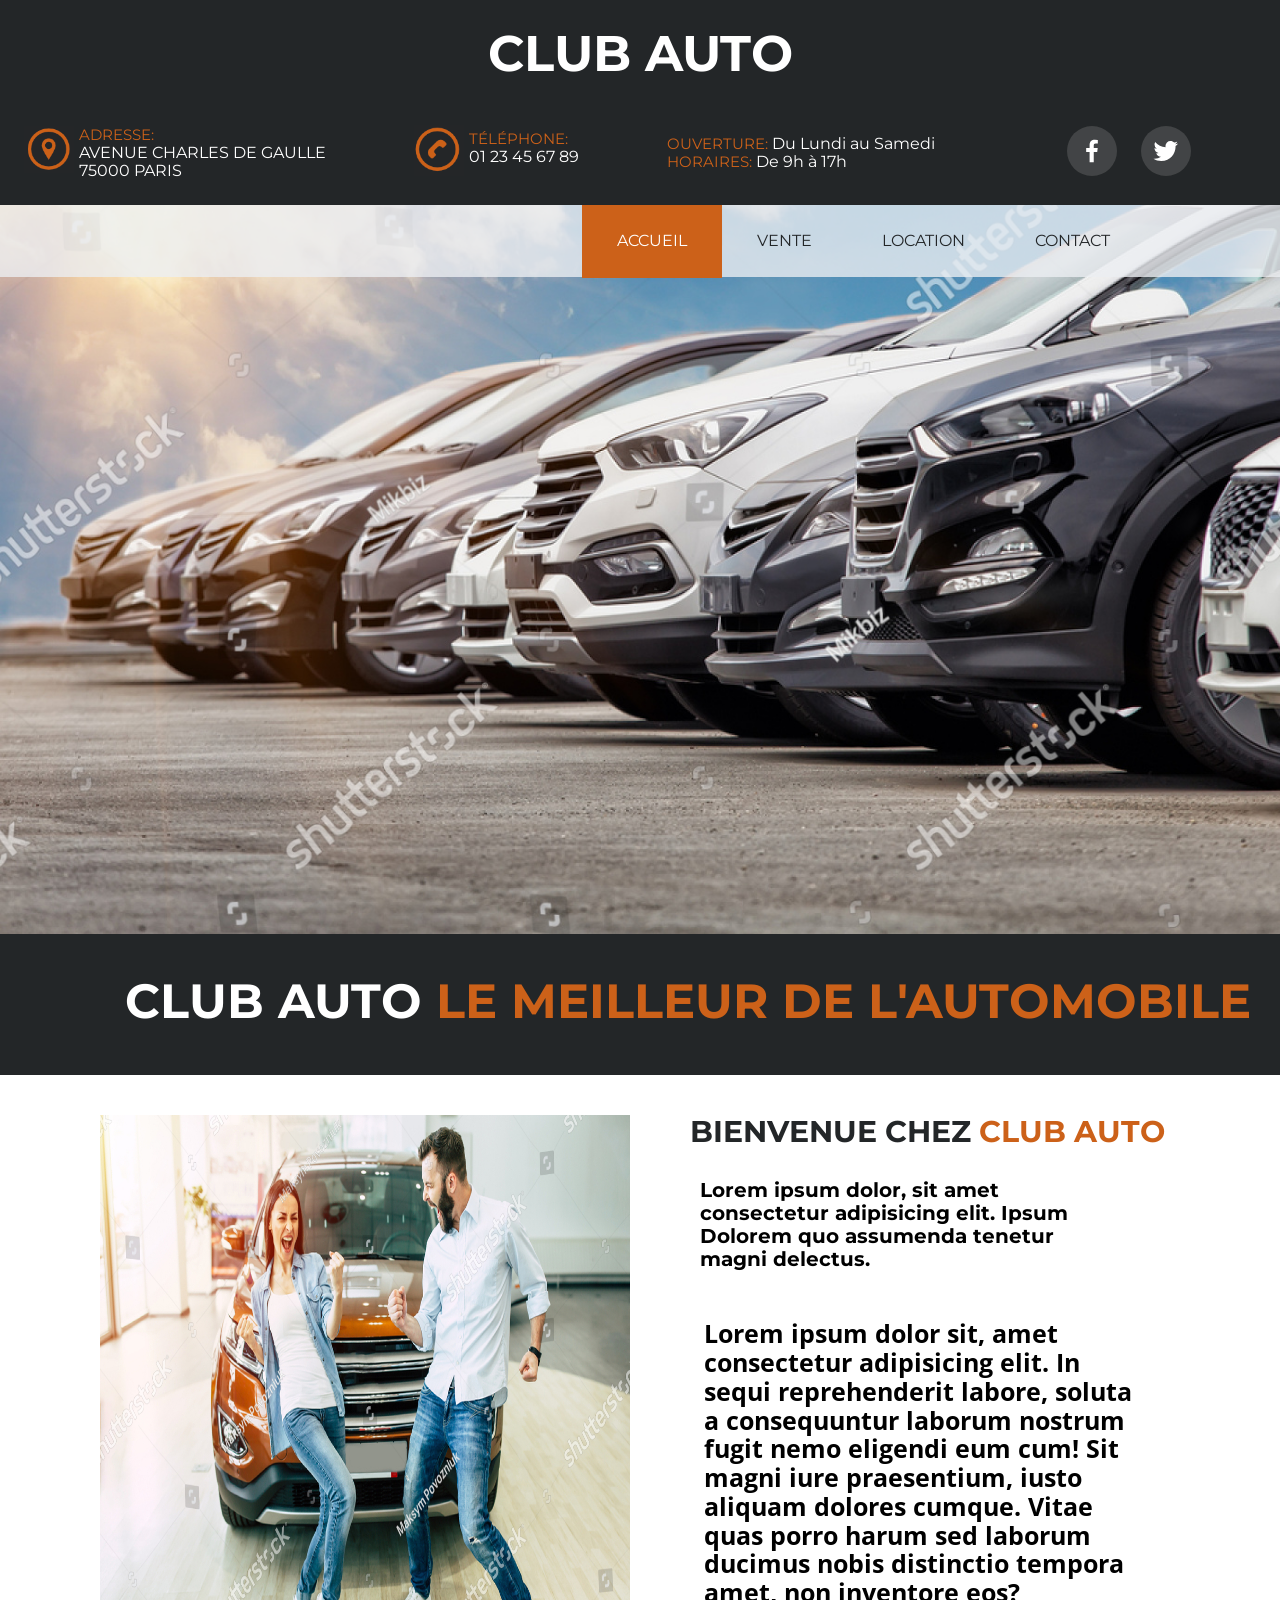
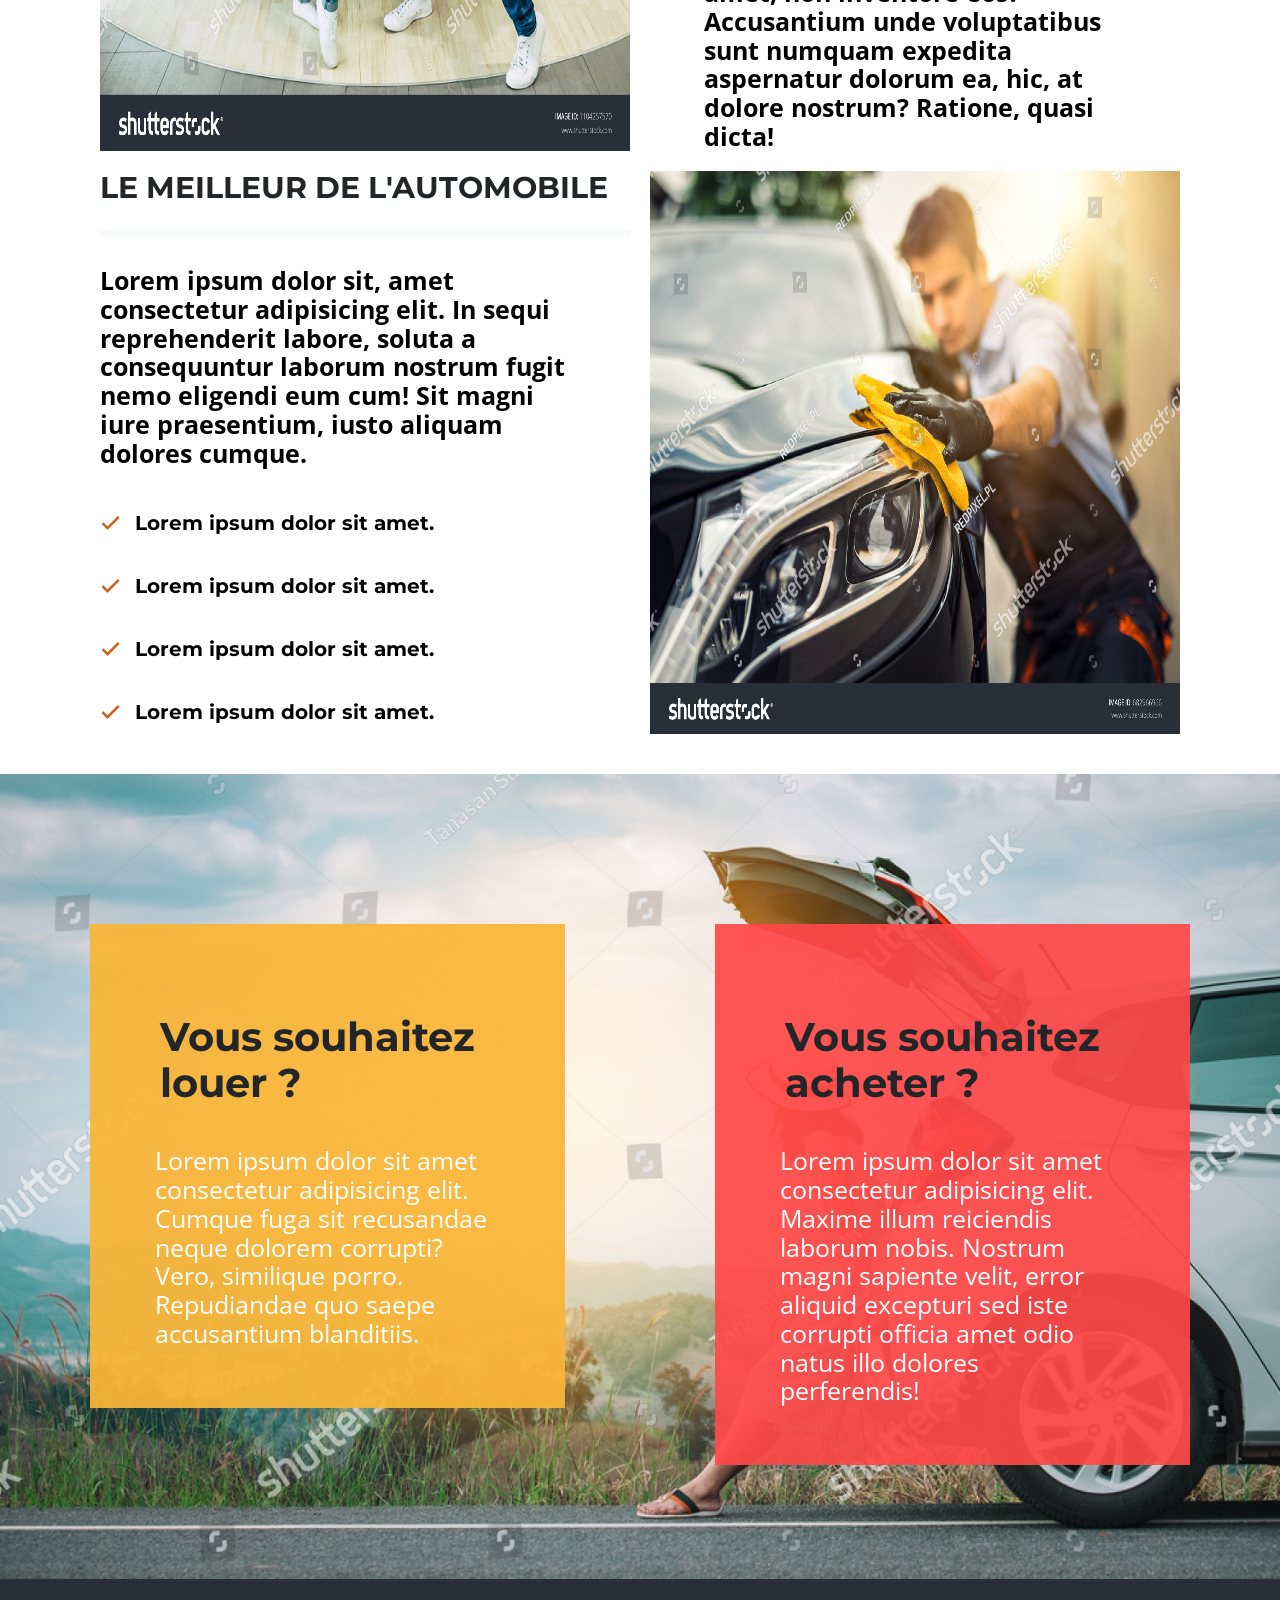
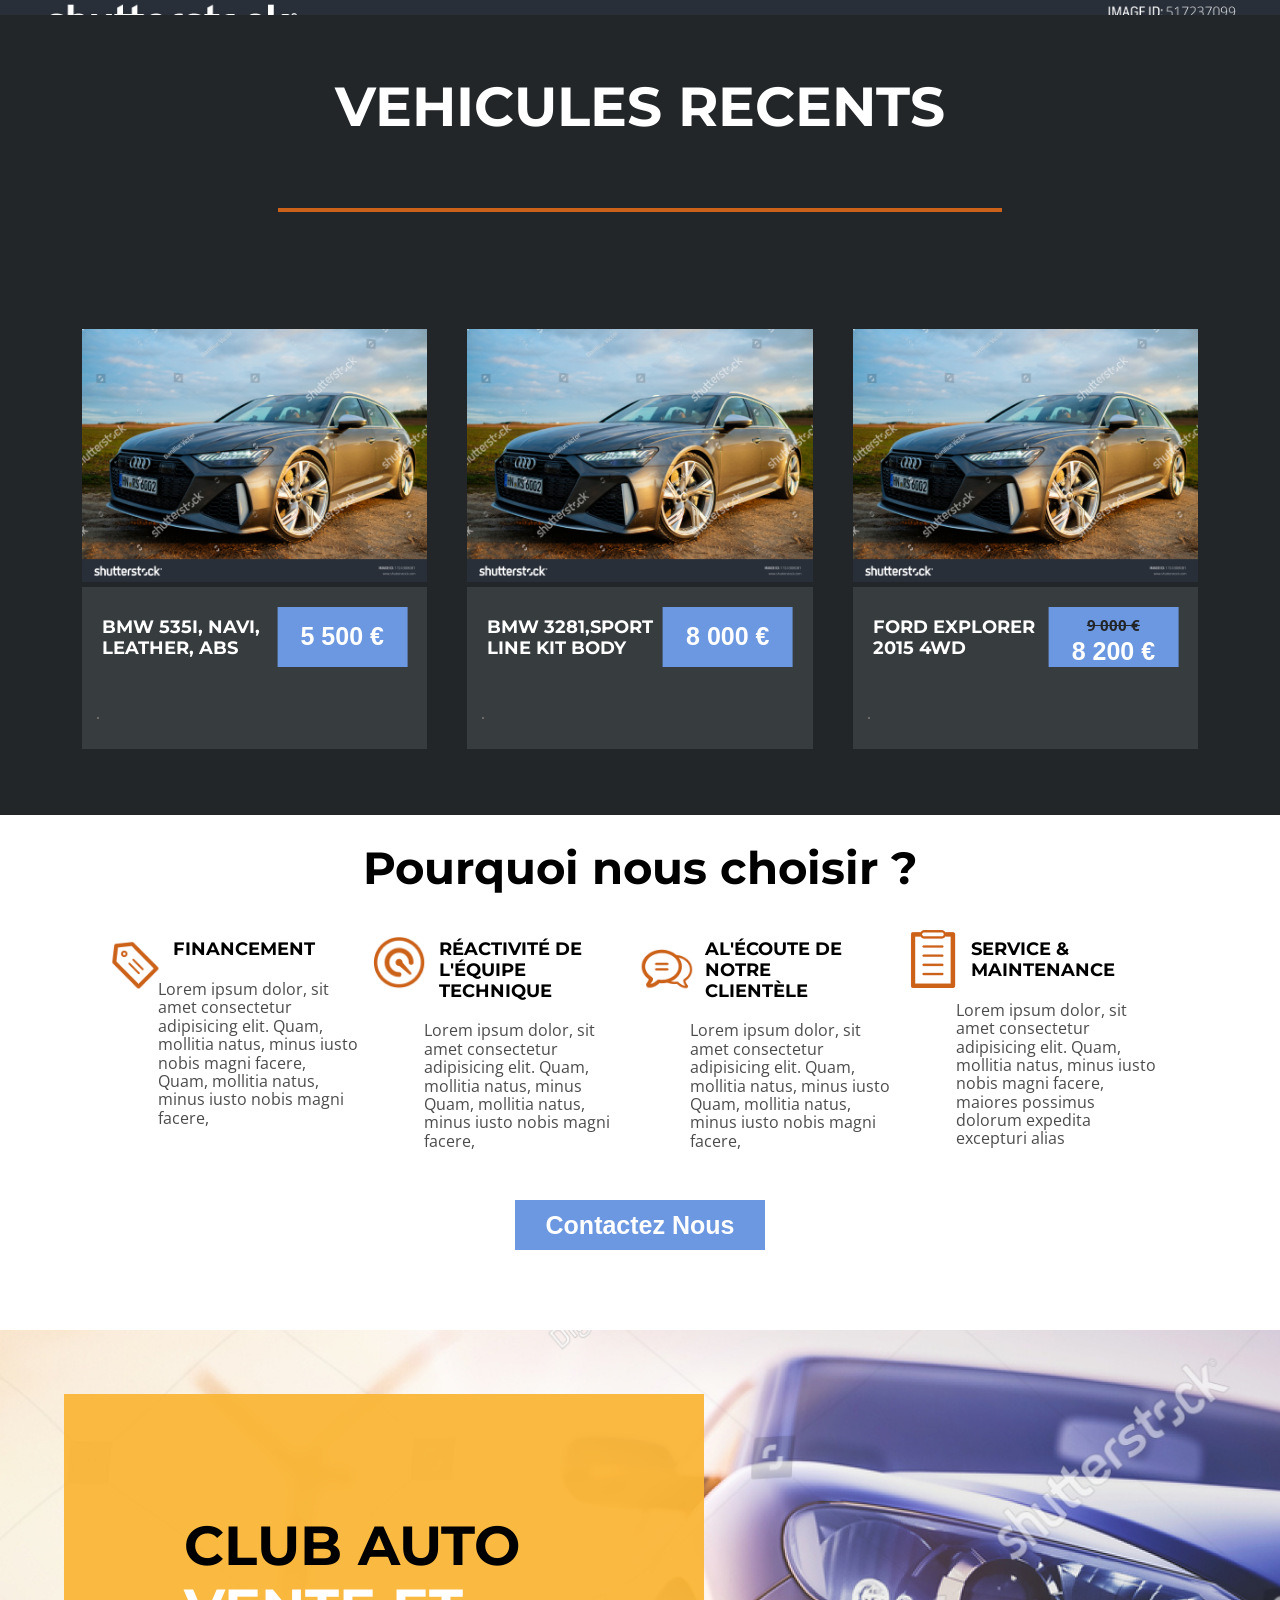
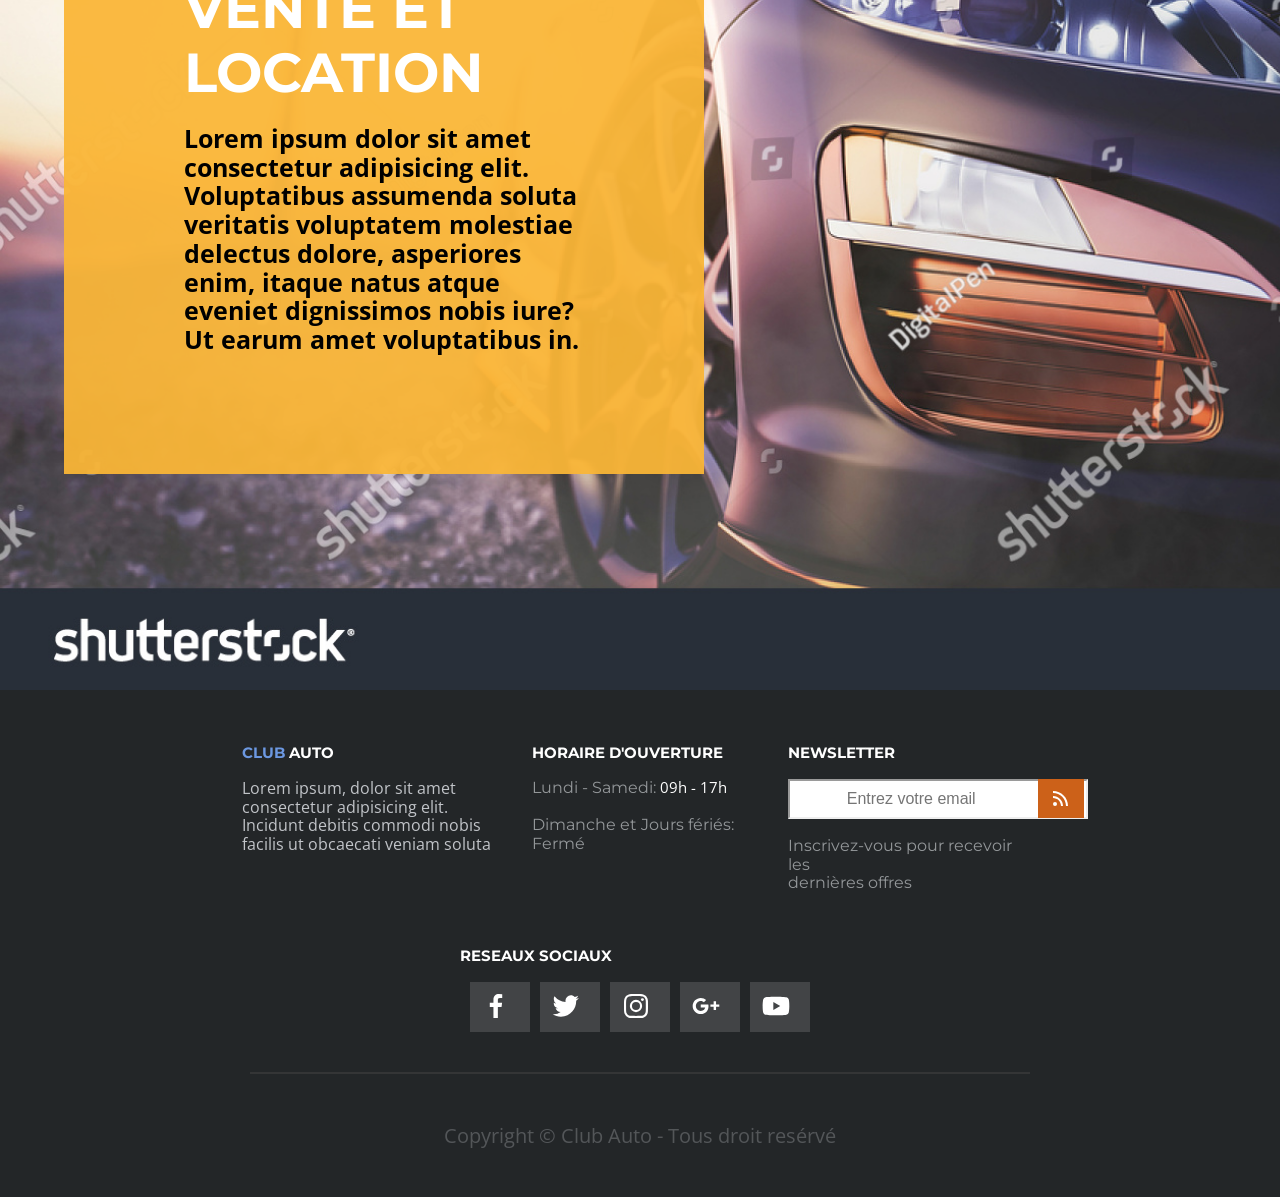
<file: index.html>
<!DOCTYPE html>
<html lang="en">
<head>
    <meta charset="UTF-8">
    <meta http-equiv="X-UA-Compatible" content="IE=edge">
    <meta name="viewport" content="width=device-width, initial-scale=1.0">

    <link rel="preconnect" href="https://fonts.googleapis.com">
    <link rel="preconnect" href="https://fonts.gstatic.com" crossorigin>
    <link href="https://fonts.googleapis.com/css2?family=Montserrat:wght@700&family=Open+Sans:wght@300&display=swap" rel="stylesheet">

    <link href='https://unpkg.com/boxicons@2.1.4/css/boxicons.min.css' rel='stylesheet'>

    
    <link rel="stylesheet" href="css/normalize.css">
    <link rel="stylesheet" href="css/global.css">
    <link rel="stylesheet" href="css/style.css">
    <script src="script.js" defer ></script>


    <title>Document</title>
</head>
<body>
    
<header>
    <!---------- Haut de Page ---------------->

    <section class="HautDePage">
           <div id="logo"> <a href="#" > <h1>CLUB AUTO</h1> </a></div>
            
            <div class="Info">                        
                 <img src="image/icone-adresse.png" alt="icone-adresse">
                 <p> <span> ADRESSE: </span> <br> AVENUE CHARLES DE GAULLE <br> 75000 PARIS</p>                    
                </div>                 

            <div id="telephone">
                <img src="image/icon-telephone.png" alt="icon-telephone"> 
                <p> <span> TÉLÉPHONE: </span> <br> 01 23 45 67 89 </p>                                          
             </div>

             <div class="Info">
            <p> <span> OUVERTURE: </span> Du Lundi au Samedi <br> <span> HORAIRES: </span> De 9h à 17h</p>       
             </div>
            
             <div class="IconHeader">
                <img src="image/SVG/bxl-facebook.svg" alt="facebook">
                <img src="image/SVG/bxl-twitter.svg" alt="twitter">
            </div>
        </section>
        

<!-------------- NAV BAR -------------------->

<nav>
    <a href="#" id="openBtn">&equiv;</a>

    <div id="mySidenav" class="sidenav">
    <a id="closeBtn" href="#" class="close">&times;</a>
    <ul>
    <li class="active"><a href="index.html"> ACCUEIL </a></li>
    <li><a href="vente.html"> VENTE </a> </li>
    <li><a href="location.html"> LOCATION </a> </li>
    <li><a href="contact.html"> CONTACT </a> </li>
    </ul>
    </div>
</nav>
<!---------------  Titre Bas de Page ---------->

    <section class="BasDePage">
        <h2> CLUB AUTO <span class="Span"> LE MEILLEUR DE L'AUTOMOBILE </span></h2>
    </section>

</header>
<!---------------- Page 2 ---------------------->
   

<article class="container">

    
    
        <div class="box"><img src="image/clients.jpg" alt="image client" class="image"></div>
        <div class="box"><h2> BIENVENUE CHEZ <span class="Span"> CLUB AUTO </span></h2>
            <h3>Lorem ipsum dolor, sit amet consectetur adipisicing elit. Ipsum Dolorem quo assumenda tenetur magni delectus. </h3> <br>
            <p >Lorem ipsum dolor sit, amet consectetur adipisicing elit. In sequi reprehenderit labore, soluta a consequuntur laborum nostrum fugit nemo eligendi eum cum! Sit magni iure praesentium, iusto aliquam dolores cumque.
            Vitae quas porro harum sed laborum ducimus nobis distinctio tempora amet, non inventore eos? Accusantium unde voluptatibus sunt numquam expedita aspernatur dolorum ea, hic, at dolore nostrum? Ratione, quasi dicta!
          </p></div>
      

        <div class="box" id="text2"><h2> LE MEILLEUR DE L'AUTOMOBILE </h2>
            <hr class="HrGris">
        <p >Lorem ipsum dolor sit, amet consectetur adipisicing elit. In sequi reprehenderit labore, soluta a consequuntur laborum nostrum fugit nemo eligendi eum cum! Sit magni iure praesentium, iusto aliquam dolores cumque.</p>
        <ul id="liste">
            <li><i class='bx bx-check' style='color:#cc6119'></i><h3>Lorem ipsum dolor sit amet.</h3></li>
            <li><i class='bx bx-check' style='color:#cc6119'></i><h3>Lorem ipsum dolor sit amet.</h3></li>
            <li><i class='bx bx-check' style='color:#cc6119'></i><h3>Lorem ipsum dolor sit amet.</h3></li>
            <li><i class='bx bx-check' style='color:#cc6119'></i> <h3>Lorem ipsum dolor sit amet.</h3></li>
        </ul>
    </div>
        <div class="box"><img src="image/entretien.jpg" alt="image entretien" class="image"></div>
      </div>
    </article>
    <!--------------- Page 3 -------------------->

        <section id="container" >
             <div id="box1"> <h2> Vous souhaitez louer ? </h2>
                <p>Lorem ipsum dolor sit amet consectetur adipisicing elit. Cumque fuga sit recusandae neque dolorem corrupti? Vero, similique porro. Repudiandae quo saepe accusantium blanditiis.</p> 
            </div>
             <div id="box2"> <h2> Vous souhaitez acheter ?</h2> 
                <p>Lorem ipsum dolor sit amet consectetur adipisicing elit. Maxime illum reiciendis laborum nobis. Nostrum magni sapiente velit, error aliquid excepturi sed iste corrupti officia amet odio natus illo dolores perferendis!</p>
            </div> 
        </section>

    <!------------- Vehicules Recents -------------->
        <section id="section2">
        
            <div class="VehiculesRecents">
                <h2> VEHICULES RECENTS</h2>
             <hr> 
            </div>
    

            <div class="Vehicules">
            <img src="image/vehicule2.jpg" alt="vehicule2">
            <div class="InfoCar">
                <h3> BMW 535I, NAVI, LEATHER, ABS  </h3> 
                 <button>5 500 &euro; </button>  
               <hr>  
            </div> 
        </div>

        
        <div class="Vehicules" id="Car2">
            <img src="image/vehicule2.jpg" alt="vehicule2">
            <div class="InfoCar" >
                 <h3> BMW 3281,SPORT <br> LINE KIT BODY  </h3> 
                    <button>8 000 &euro; </button> 
                 <hr>   
            </div> 
        </div>

        <div class="Vehicules" id="Car3">
            <img src="image/vehicule2.jpg" alt="vehicule2">
         <div class="InfoCar">
                  <h3>FORD EXPLORER 2015 4WD </h3> 
                    <button id="Promo"> <span class="Promo">  9 000 &euro; </span> <br> 8 200 &euro; </button> 
                 <hr>  
            </div>
        </div> 
  
    </section>
    <!------------ Page 4 ----------------->
<section id="Page4">
    <h2>Pourquoi nous choisir ?</h2>
       <div class="Info1"> 
                <img src="image/icon1.png" alt="icon1">
                <h3> FINANCEMENT </h3>
                <p>Lorem ipsum dolor, sit amet consectetur adipisicing elit. Quam, mollitia natus, minus iusto nobis magni facere, Quam, mollitia natus, minus iusto nobis magni facere,
                </p>
       </div> 

       <div class="Info1"> 
            <img src="image/icon2.png" alt="icon2"> 
            <h3> RÉACTIVITÉ DE <br> L'ÉQUIPE TECHNIQUE </h3> 
            <p>Lorem ipsum dolor, sit amet consectetur adipisicing elit. Quam, mollitia natus, minus Quam, mollitia natus, minus iusto nobis magni facere,
            </p>
     </div>
            
        <div class="Info1"> 
            <img id="icon3" src="image/icon3.png" alt="icon3" >
            <h3>AL'ÉCOUTE DE NOTRE <br> CLIENTÈLE</h3>
            <p>Lorem ipsum dolor, sit amet consectetur adipisicing elit. Quam, mollitia natus, minus iusto Quam, mollitia natus, minus iusto nobis magni facere,
            </p>
      </div>

            <div class="Info1">
                    <img src="image/icon4.png" alt="icon4">
                    <h3> SERVICE & <br> MAINTENANCE </h3>
                    <p>Lorem ipsum dolor, sit amet consectetur adipisicing elit. Quam, mollitia natus, minus iusto nobis magni facere, maiores possimus dolorum expedita excepturi alias 
                    </p>
            </div>
            <button id="Contact">Contactez Nous</button>
        </section>

        <!------------------ dernière page -------------------->
    <article class="DernierePage">

        <div id="box">
            <h3> CLUB AUTO <br> <span> VENTE ET LOCATION </span> </h3>
            <p> Lorem ipsum dolor sit amet consectetur adipisicing elit. Voluptatibus assumenda soluta veritatis voluptatem molestiae delectus dolore, asperiores enim, itaque natus atque eveniet dignissimos nobis iure? Ut earum amet voluptatibus in. </p>
        </div>

    </article>

    <footer>
        
     
         <div id="ClubAuto" class="footer">
             <h4> <span id="SpanBleu"> CLUB </span> AUTO </h4>
             <p> Lorem ipsum, dolor sit amet consectetur adipisicing elit. Incidunt debitis commodi nobis facilis ut obcaecati veniam soluta  </p>
        </div>
     
        <div id="Horaire" class="footer">
         <h4> HORAIRE D'OUVERTURE </h4>
             <p> Lundi - Samedi: <span> 09h - 17h </span> <br> 
                 <br>
             Dimanche et Jours fériés: <span></span> Fermé </p>
        </div>
     
        <form id="Mail" class="footer">
         <h4> NEWSLETTER </h4>
         <input type="email" placeholder= "  Entrez votre email  " > 
         <input type="image" id="Send" src="image/SVG/bx-rss.svg">
             <p> Inscrivez-vous pour recevoir les <br> dernières offres </p>
        </form>
     
        <div id="Reseaux" class="footer">
         <h4> RESEAUX SOCIAUX </h4>
             <ul>
                 <li> <a href="https://www.facebook.com/"> <img src="image/SVG/bxl-facebook.svg" alt="facebook"> </a> </li> 
                 <li>  <a href="https://twitter.com/"> <img src="image/SVG/bxl-twitter.svg" alt="twitter"></a> </li> 
                 <li> <a href="https://www.instagram.com/"> <img src="image/SVG/bxl-instagram.svg" alt="instagram"> </a> </li> 
                 <li> <a href="https://support.google.com/answer/2451065?hl=fr"> <img src="image/SVG/bxl-google-plus.svg" alt="GooglePlus"> </a> </li> 
                 <li> <a href="https://www.youtube.com/"> <img src="image/SVG/bxl-youtube.svg" alt=""> </a> </li> 
             </ul>
        </div>
     
         
         <div id="Copyright"><hr class="HrGris"> 
            <p> Copyright &copy; Club Auto - Tous droit resérvé </p>    
         </div>
     
     </footer>

</body>
</html>
</file>
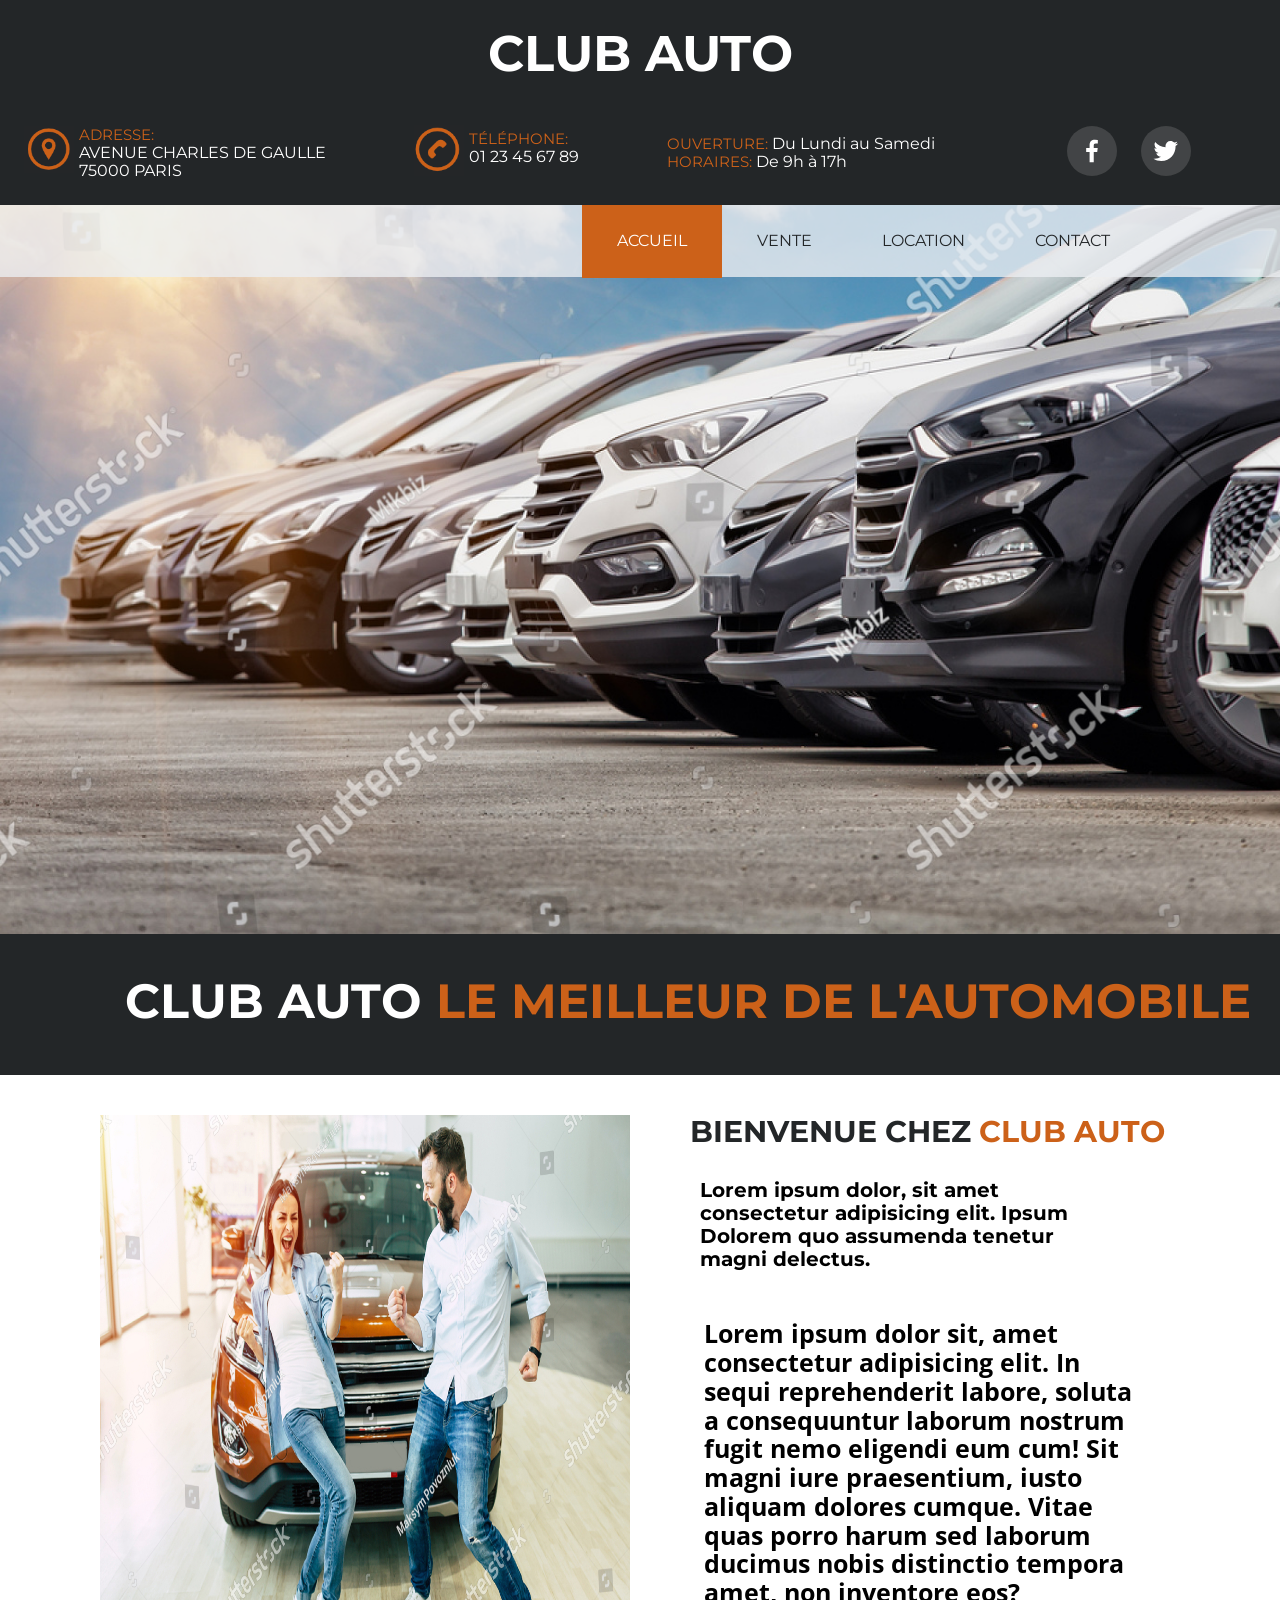
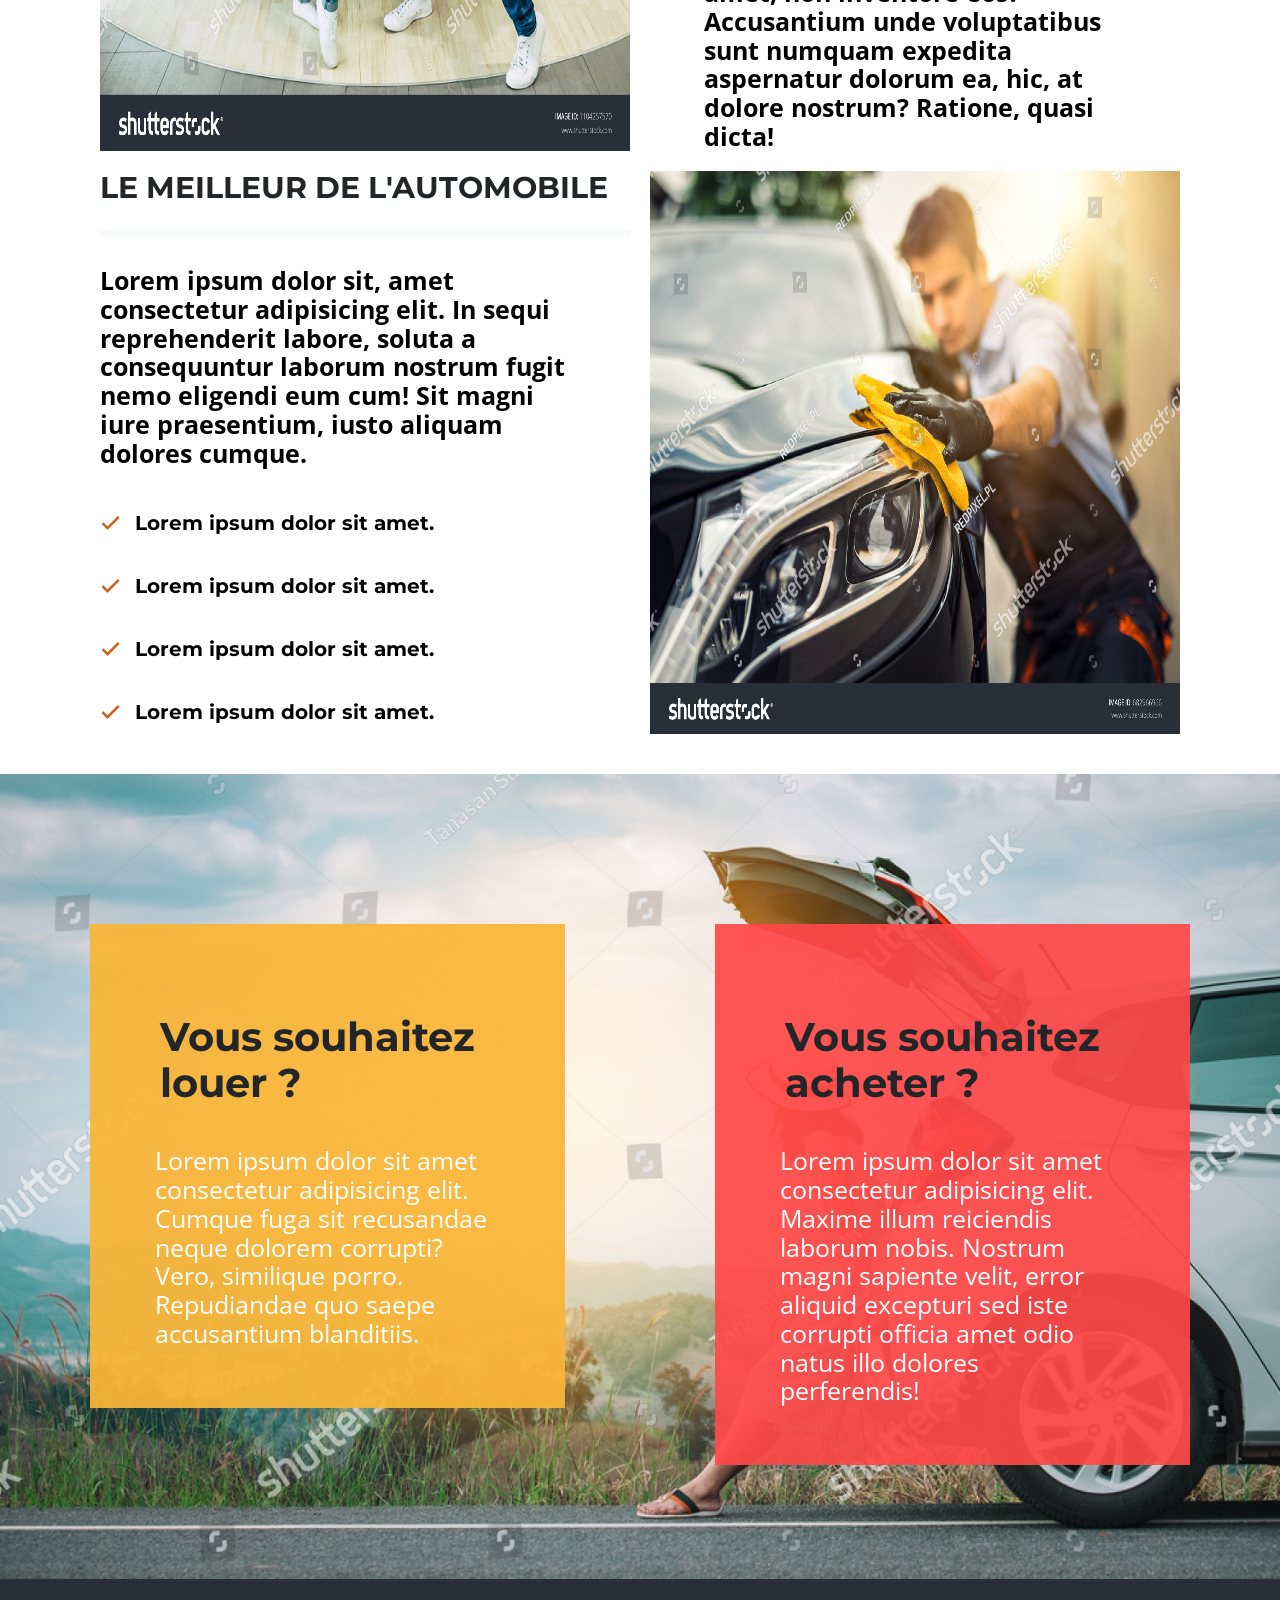
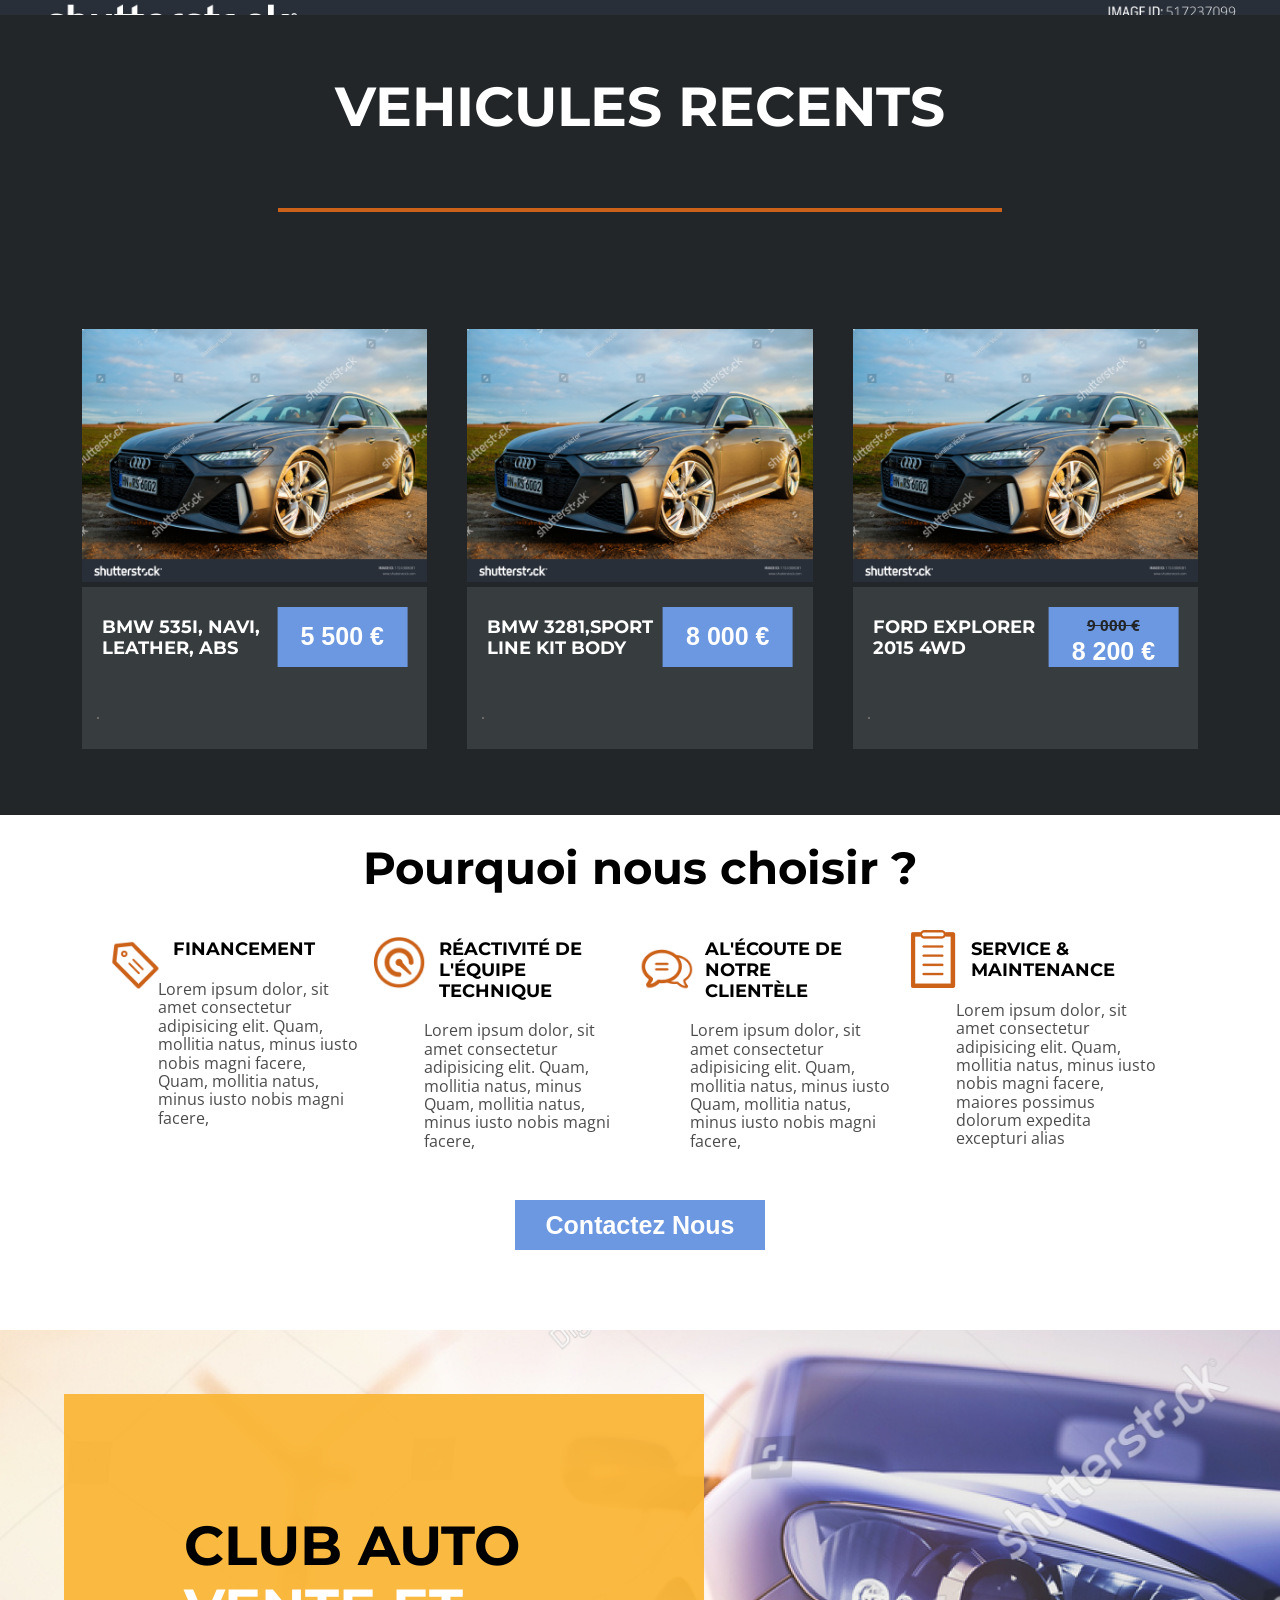
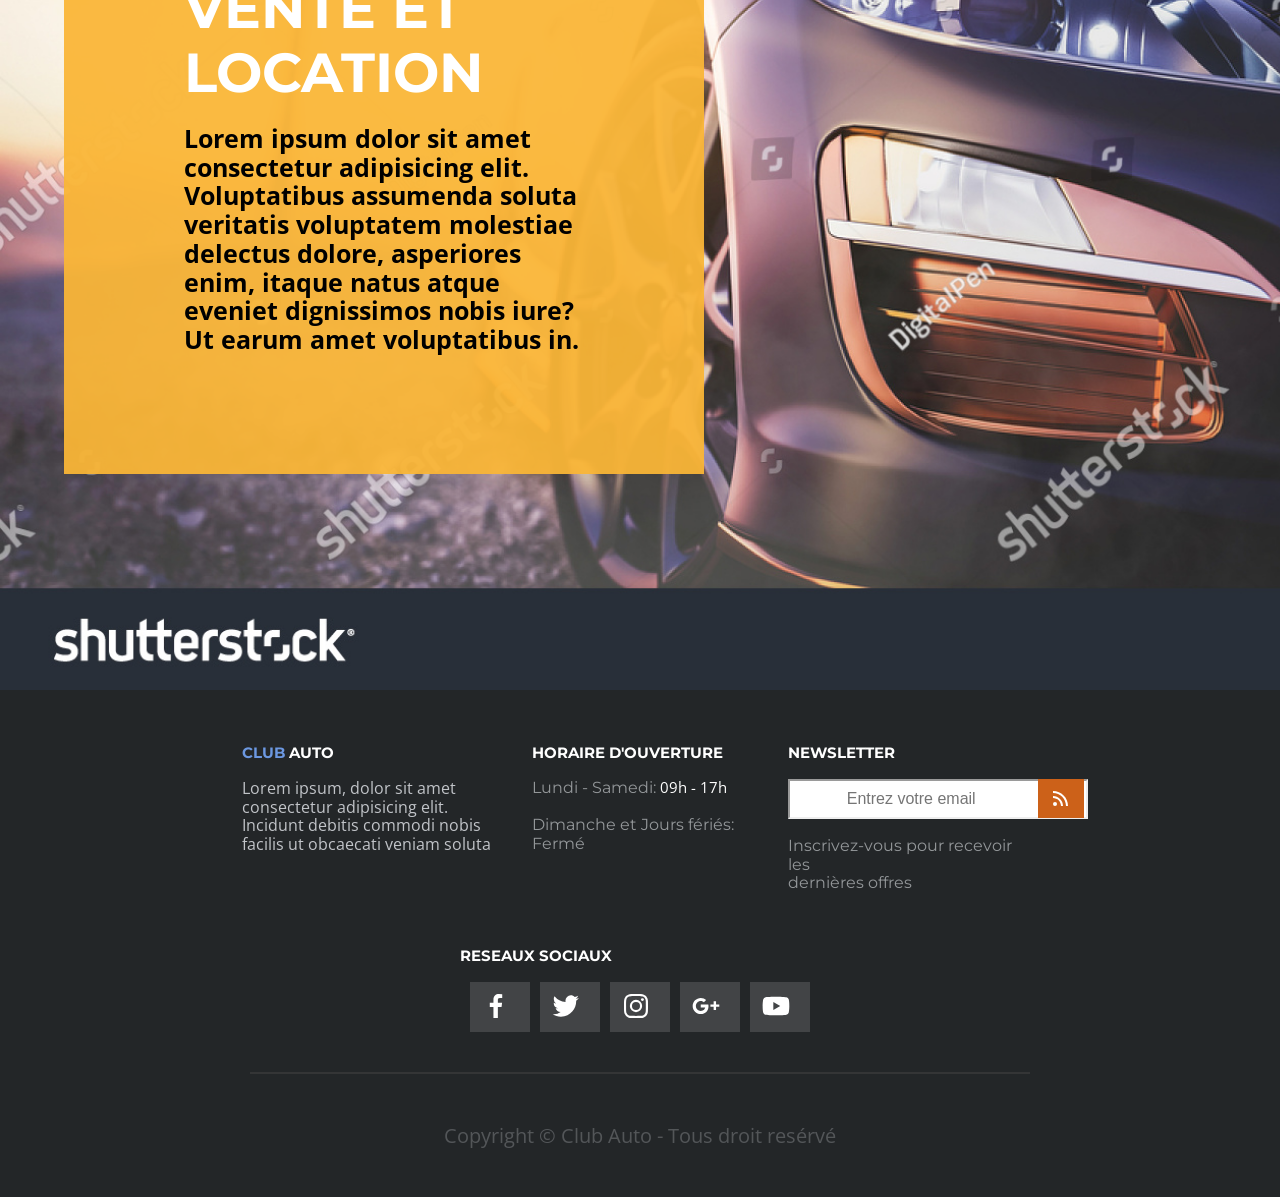
<file: HTML/index.html>
<!DOCTYPE html>
<html lang="en">
<head>
    <meta charset="UTF-8">
    <meta http-equiv="X-UA-Compatible" content="IE=edge">
    <meta name="viewport" content="width=device-width, initial-scale=1.0">

    <link rel="preconnect" href="https://fonts.googleapis.com">
    <link rel="preconnect" href="https://fonts.gstatic.com" crossorigin>
    <link href="https://fonts.googleapis.com/css2?family=Montserrat:wght@700&family=Open+Sans:wght@300&display=swap" rel="stylesheet">

    <link href='https://unpkg.com/boxicons@2.1.4/css/boxicons.min.css' rel='stylesheet'>

    
    <link rel="stylesheet" href="../css/normalize.css">
    <link rel="stylesheet" href="../css/global.css">
    <link rel="stylesheet" href="../css/style.css">
    <script src="../script.js" defer ></script>


    <title>Document</title>
</head>
<body>
    
<header>
    <!---------- Haut de Page ---------------->

    <section class="HautDePage">
           <div id="logo"> <a href="#" > <h1>CLUB AUTO</h1> </a></div>
            
            <div class="Info">                        
                 <img src="../image/icone-adresse.png" alt="icone-adresse">
                 <p> <span> ADRESSE: </span> <br> AVENUE CHARLES DE GAULLE <br> 75000 PARIS</p>                    
                </div>                 

            <div id="telephone">
                <img src="../image/icon-telephone.png" alt="icon-telephone"> 
                <p> <span> TÉLÉPHONE: </span> <br> 01 23 45 67 89 </p>                                          
             </div>

             <div class="Info">
            <p> <span> OUVERTURE: </span> Du Lundi au Samedi <br> <span> HORAIRES: </span> De 9h à 17h</p>       
             </div>
            
             <div class="IconHeader">
                <img src="../image/SVG/bxl-facebook.svg" alt="facebook">
                <img src="../image/SVG/bxl-twitter.svg" alt="twitter">
            </div>
        </section>
        

<!-------------- NAV BAR ------------------->

<nav>
    <a href="#" id="openBtn">&equiv;</a>

    <div id="mySidenav" class="sidenav">
    <a id="closeBtn" href="#" class="close">&times;</a>
    <ul>
    <li class="active"><a href="index.html"> ACCUEIL </a></li>
    <li><a href="vente.html"> VENTE </a> </li>
    <li><a href="location.html"> LOCATION </a> </li>
    <li><a href="contact.html"> CONTACT </a> </li>
    </ul>
    </div>
</nav>
<!---------------  Titre Bas de Page ---------->

    <section class="BasDePage">
        <h2> CLUB AUTO <span class="Span"> LE MEILLEUR DE L'AUTOMOBILE </span></h2>
    </section>

</header>
<!---------------- Page 2 ---------------------->
   

<article class="container">

    
    
        <div class="box"><img src="../image/clients.jpg" alt="image client" class="image"></div>
        <div class="box"><h2> BIENVENUE CHEZ <span class="Span"> CLUB AUTO </span></h2>
            <h3>Lorem ipsum dolor, sit amet consectetur adipisicing elit. Ipsum Dolorem quo assumenda tenetur magni delectus. </h3> <br>
            <p >Lorem ipsum dolor sit, amet consectetur adipisicing elit. In sequi reprehenderit labore, soluta a consequuntur laborum nostrum fugit nemo eligendi eum cum! Sit magni iure praesentium, iusto aliquam dolores cumque.
            Vitae quas porro harum sed laborum ducimus nobis distinctio tempora amet, non inventore eos? Accusantium unde voluptatibus sunt numquam expedita aspernatur dolorum ea, hic, at dolore nostrum? Ratione, quasi dicta!
          </p></div>
      

        <div class="box" id="text2"><h2> LE MEILLEUR DE L'AUTOMOBILE </h2>
            <hr class="HrGris">
        <p >Lorem ipsum dolor sit, amet consectetur adipisicing elit. In sequi reprehenderit labore, soluta a consequuntur laborum nostrum fugit nemo eligendi eum cum! Sit magni iure praesentium, iusto aliquam dolores cumque.</p>
        <ul id="liste">
            <li><i class='bx bx-check' style='color:#cc6119'></i><h3>Lorem ipsum dolor sit amet.</h3></li>
            <li><i class='bx bx-check' style='color:#cc6119'></i><h3>Lorem ipsum dolor sit amet.</h3></li>
            <li><i class='bx bx-check' style='color:#cc6119'></i><h3>Lorem ipsum dolor sit amet.</h3></li>
            <li><i class='bx bx-check' style='color:#cc6119'></i> <h3>Lorem ipsum dolor sit amet.</h3></li>
        </ul>
    </div>
        <div class="box"><img src="../image/entretien.jpg" alt="image entretien" class="image"></div>
      </div>
    </article>
    <!--------------- Page 3 -------------------->

        <section id="container" >
             <div id="box1"> <h2> Vous souhaitez louer ? </h2>
                <p>Lorem ipsum dolor sit amet consectetur adipisicing elit. Cumque fuga sit recusandae neque dolorem corrupti? Vero, similique porro. Repudiandae quo saepe accusantium blanditiis.</p> 
            </div>
             <div id="box2"> <h2> Vous souhaitez acheter ?</h2> 
                <p>Lorem ipsum dolor sit amet consectetur adipisicing elit. Maxime illum reiciendis laborum nobis. Nostrum magni sapiente velit, error aliquid excepturi sed iste corrupti officia amet odio natus illo dolores perferendis!</p>
            </div> 
        </section>

    <!------------- Vehicules Recents -------------->
        <section id="section2">
        
            <div class="VehiculesRecents">
                <h2> VEHICULES RECENTS</h2>
             <hr> 
            </div>
    

            <div class="Vehicules">
            <img src="../image/vehicule2.jpg" alt="vehicule2">
            <div class="InfoCar">
                <h3> BMW 535I, NAVI, LEATHER, ABS  </h3> 
                 <button>5 500 &euro; </button>  
               <hr>  
            </div> 
        </div>

        
        <div class="Vehicules" id="Car2">
            <img src="../image/vehicule2.jpg" alt="vehicule2">
            <div class="InfoCar" >
                 <h3> BMW 3281,SPORT <br> LINE KIT BODY  </h3> 
                    <button>8 000 &euro; </button> 
                 <hr>   
            </div> 
        </div>

        <div class="Vehicules" id="Car3">
            <img src="../image/vehicule2.jpg" alt="vehicule2">
         <div class="InfoCar">
                  <h3>FORD EXPLORER 2015 4WD </h3> 
                    <button id="Promo"> <span class="Promo">  9 000 &euro; </span> <br> 8 200 &euro; </button> 
                 <hr>  
            </div>
        </div> 
  
    </section>
    <!------------ Page 4 ----------------->
<section id="Page4">
    <h2>Pourquoi nous choisir ?</h2>
       <div class="Info1"> 
                <img src="../image/icon1.png" alt="icon1">
                <h3> FINANCEMENT </h3>
                <p>Lorem ipsum dolor, sit amet consectetur adipisicing elit. Quam, mollitia natus, minus iusto nobis magni facere, Quam, mollitia natus, minus iusto nobis magni facere,
                </p>
       </div> 

       <div class="Info1"> 
            <img src="../image/icon2.png" alt="icon2"> 
            <h3> RÉACTIVITÉ DE <br> L'ÉQUIPE TECHNIQUE </h3> 
            <p>Lorem ipsum dolor, sit amet consectetur adipisicing elit. Quam, mollitia natus, minus Quam, mollitia natus, minus iusto nobis magni facere,
            </p>
     </div>
            
        <div class="Info1"> 
            <img id="icon3" src="../image/icon3.png" alt="icon3" >
            <h3>AL'ÉCOUTE DE NOTRE <br> CLIENTÈLE</h3>
            <p>Lorem ipsum dolor, sit amet consectetur adipisicing elit. Quam, mollitia natus, minus iusto Quam, mollitia natus, minus iusto nobis magni facere,
            </p>
      </div>

            <div class="Info1">
                    <img src="../image/icon4.png" alt="icon4">
                    <h3> SERVICE & <br> MAINTENANCE </h3>
                    <p>Lorem ipsum dolor, sit amet consectetur adipisicing elit. Quam, mollitia natus, minus iusto nobis magni facere, maiores possimus dolorum expedita excepturi alias 
                    </p>
            </div>
            <button id="Contact">Contactez Nous</button>
        </section>

        <!------------------ dernière page -------------------->
    <article class="DernierePage">

        <div id="box">
            <h3> CLUB AUTO <br> <span> VENTE ET LOCATION </span> </h3>
            <p> Lorem ipsum dolor sit amet consectetur adipisicing elit. Voluptatibus assumenda soluta veritatis voluptatem molestiae delectus dolore, asperiores enim, itaque natus atque eveniet dignissimos nobis iure? Ut earum amet voluptatibus in. </p>
        </div>

    </article>

    <footer>
        
     
         <div id="ClubAuto" class="footer">
             <h4> <span id="SpanBleu"> CLUB </span> AUTO </h4>
             <p> Lorem ipsum, dolor sit amet consectetur adipisicing elit. Incidunt debitis commodi nobis facilis ut obcaecati veniam soluta  </p>
        </div>
     
        <div id="Horaire" class="footer">
         <h4> HORAIRE D'OUVERTURE </h4>
             <p> Lundi - Samedi: <span> 09h - 17h </span> <br> 
                 <br>
             Dimanche et Jours fériés: <span></span> Fermé </p>
        </div>
     
        <form id="Mail" class="footer">
         <h4> NEWSLETTER </h4>
         <input type="email" placeholder= "  Entrez votre email  " > 
         <input type="image" id="Send" src="../image/SVG/bx-rss.svg">
             <p> Inscrivez-vous pour recevoir les <br> dernières offres </p>
        </form>
     
        <div id="Reseaux" class="footer">
         <h4> RESEAUX SOCIAUX </h4>
             <ul>
                 <li> <a href="https://www.facebook.com/"> <img src="../image/SVG/bxl-facebook.svg" alt="facebook"> </a> </li> 
                 <li>  <a href="https://twitter.com/"> <img src="../image/SVG/bxl-twitter.svg" alt="twitter"></a> </li> 
                 <li> <a href="https://www.instagram.com/"> <img src="../image/SVG/bxl-instagram.svg" alt="instagram"> </a> </li> 
                 <li> <a href="https://support.google.com/answer/2451065?hl=fr"> <img src="/image/SVG/bxl-google-plus.svg" alt="GooglePlus"> </a> </li> 
                 <li> <a href="https://www.youtube.com/"> <img src="../image/SVG/bxl-youtube.svg" alt=""> </a> </li> 
             </ul>
        </div>
     
         
         <div id="Copyright"><hr class="HrGris"> 
            <p> Copyright &copy; Club Auto - Tous droit resérvé </p>    
         </div>
     
     </footer>

</body>
</html>
</file>
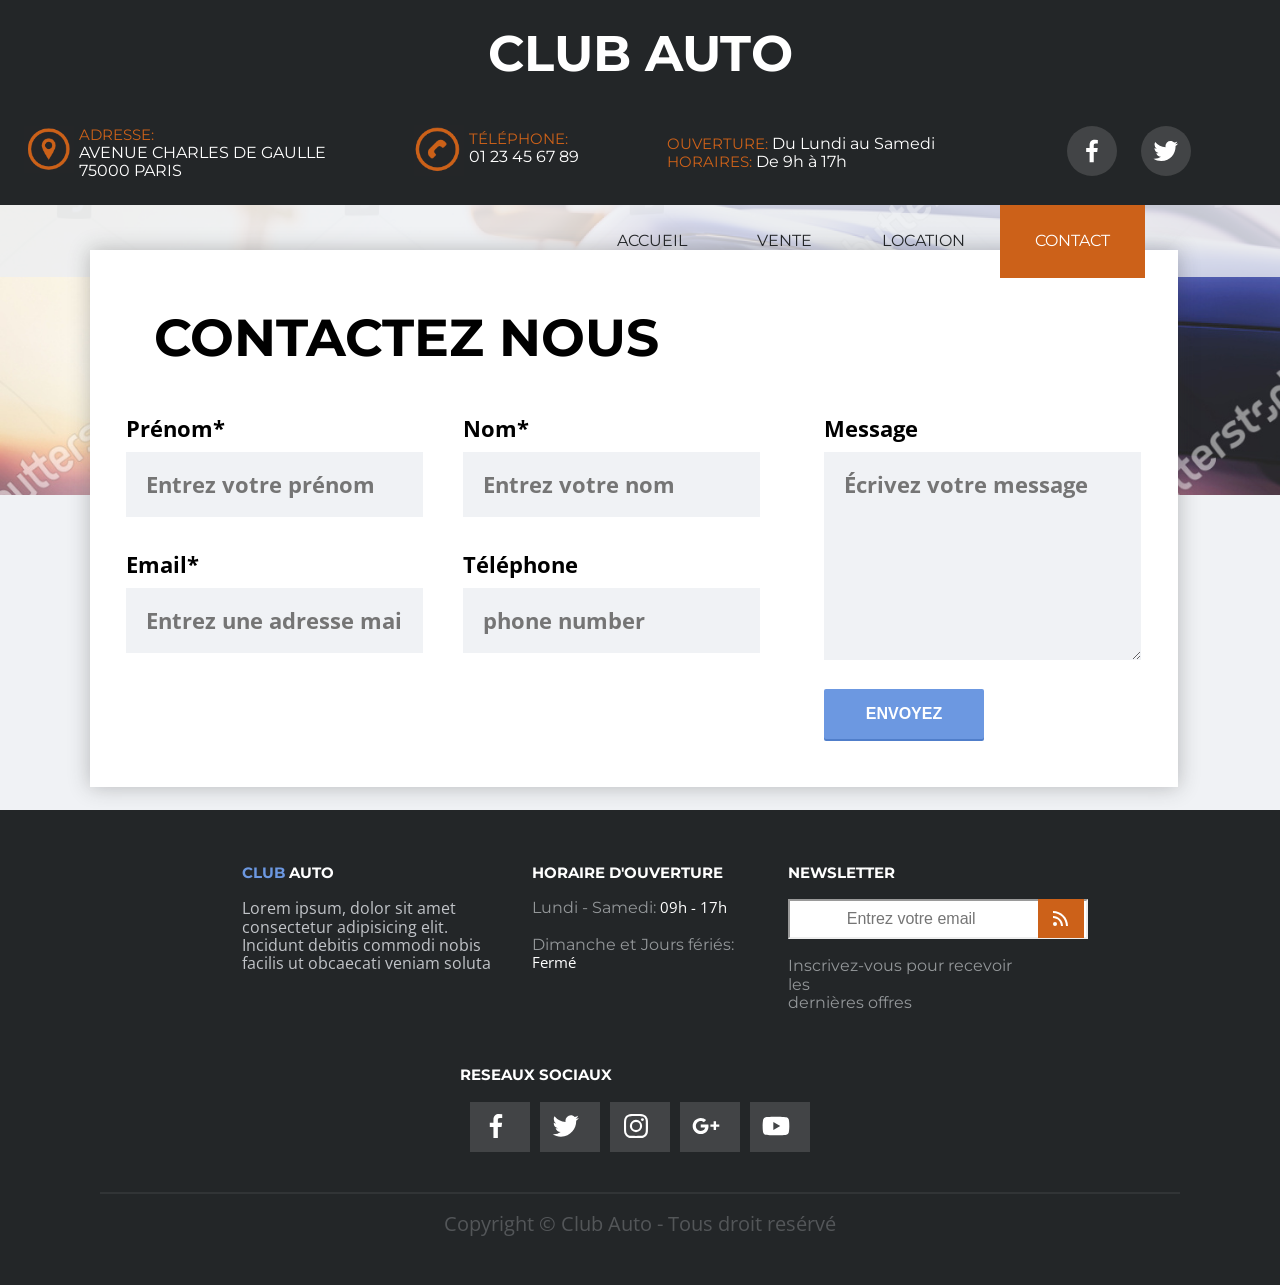
<file: contact.html>
<!DOCTYPE html>
<html lang="en">
<head>
    <meta charset="UTF-8">
    <meta http-equiv="X-UA-Compatible" content="IE=edge">
    <meta name="viewport" content="width=device-width, initial-scale=1.0">

    <link rel="preconnect" href="https://fonts.googleapis.com">
    <link rel="preconnect" href="https://fonts.gstatic.com" crossorigin>
    <link href="https://fonts.googleapis.com/css2?family=Montserrat:wght@700&family=Open+Sans:wght@300&display=swap" rel="stylesheet">

    <link href='https://unpkg.com/boxicons@2.1.4/css/boxicons.min.css' rel='stylesheet'>

    <link rel="stylesheet" href="css/normalize.css">
    <link rel="stylesheet" href="css/global.css">
    <link rel="stylesheet" href="css/contact.css">
    <script defer src="script.js" defer ></script>
    <title>Document</title>
</head>
<body>
<!---------------  Titre Bas de Page ---------->
<section class="BasDePage">

    <h2> CLUB AUTO </h2>
</section>

<header>
    <!---------- Haut de Page ---------------->

    <section class="HautDePage">
           <div id="logo"> <a href="#" > <h1>CLUB AUTO</h1> </a></div>
            
            <div class="Info">                        
                 <img src="image/icone-adresse.png" alt="icone-adresse">
                 <p> <span> ADRESSE: </span> <br> AVENUE CHARLES DE GAULLE <br> 75000 PARIS</p>                    
                </div>                 

            <div id="telephone">
                <img src="image/icon-telephone.png" alt="icon-telephone"> 
                <p> <span> TÉLÉPHONE: </span> <br> 01 23 45 67 89 </p>                                          
             </div>

             <div class="Info">
            <p> <span> OUVERTURE: </span> Du Lundi au Samedi <br> <span> HORAIRES: </span> De 9h à 17h</p>       
             </div>
            
             <div class="IconHeader">
                <img src="image/SVG/bxl-facebook.svg" alt="facebook">
                <img src="image/SVG/bxl-twitter.svg" alt="twitter">
            </div>
        </section>
        

<!-------------- NAV BAR -------------------->

<nav>
    <a href="#" id="openBtn">&equiv;</a>

    <div id="mySidenav" class="sidenav">
    <a id="closeBtn" href="#" class="close">&times;</a>
    <ul>
    <li><a href="index.html"> ACCUEIL </a></li>
    <li><a href="vente.html"> VENTE </a> </li>
    <li><a href="location.html"> LOCATION </a> </li>
    <li class="active" ><a href="contact.html"> CONTACT </a> </li>
    </ul>
    </div>
</nav>
</header>

<!-------------------- Contenu principal ------------------------------>

<form class="contact">
   <h1> CONTACTEZ NOUS</h1>
   <div id="gauche">
    <div id="gaucheGrid">
    <div class="input">
        <label for="fName">Prénom*</label>
        <br>
        <input id="fName" type="text" name="fName" placeholder="Entrez votre prénom" required>
    </div>
    <div class="input">
        <label for="lName">Nom*</label>
        <br>
        <input  id="lName" type="text" name="lName" placeholder="Entrez votre nom" required>
    </div>
    <div class="input">
        <label for="email">Email*</label>
        <br>
        <input id="email" type="text" name="email" placeholder="Entrez une adresse mail valide" required>
    </div>
    <div class="input">
        <label for="phone">Téléphone</label>
        <br>
        <input  id="phone" type="tel" name="phone" placeholder="phone number" required>
    </div>
   </div>
</div>
   <div id="droite" class="input">
    <label for="message">Message</label>
    <br>
    <textarea name="message" id="message" cols="30" rows="10" placeholder="Écrivez votre message" required></textarea>
    <br>
    <button id="Button" type="submit">ENVOYEZ</button>
   </div>
</form>




<!----------- Footer -------------------------->
<footer>
        
     
    <div id="ClubAuto" class="footer">
        <h4> <span id="SpanBleu"> CLUB </span> AUTO </h4>
        <p> Lorem ipsum, dolor sit amet consectetur adipisicing elit. Incidunt debitis commodi nobis facilis ut obcaecati veniam soluta  </p>
   </div>

   <div id="Horaire" class="footer">
    <h4> HORAIRE D'OUVERTURE </h4>
        <p> Lundi - Samedi: <span> 09h - 17h </span> <br> 
            <br>
        Dimanche et Jours fériés: <span> Fermé </span> </p>
   </div>

   <form id="Mail" class="footer">
    <h4> NEWSLETTER </h4>
    <input type="email" placeholder= "  Entrez votre email  " > 
    <input type="image" id="Send" src="image/SVG/bx-rss.svg">
        <p> Inscrivez-vous pour recevoir les <br> dernières offres </p>
   </form>

   <div id="Reseaux" class="footer">
    <h4> RESEAUX SOCIAUX </h4>
        <ul>
            <li> <a href="https://www.facebook.com/"> <img src="image/SVG/bxl-facebook.svg" alt="facebook"> </a> </li> 
            <li>  <a href="https://twitter.com/"> <img src="image/SVG/bxl-twitter.svg" alt="twitter"></a> </li> 
            <li> <a href="https://www.instagram.com/"> <img src="image/SVG/bxl-instagram.svg" alt="instagram"> </a> </li> 
            <li> <a href="https://support.google.com/answer/2451065?hl=fr"> <img src="image/SVG/bxl-google-plus.svg" alt="GooglePlus"> </a> </li> 
            <li> <a href="https://www.youtube.com/"> <img src="image/SVG/bxl-youtube.svg" alt=""> </a> </li> 
        </ul>
   </div>

    
    <div id="Copyright"><hr class="HrGris"> 
       <p> Copyright &copy; Club Auto - Tous droit resérvé </p>    
    </div>

</footer>

</body>
</html>
</file>
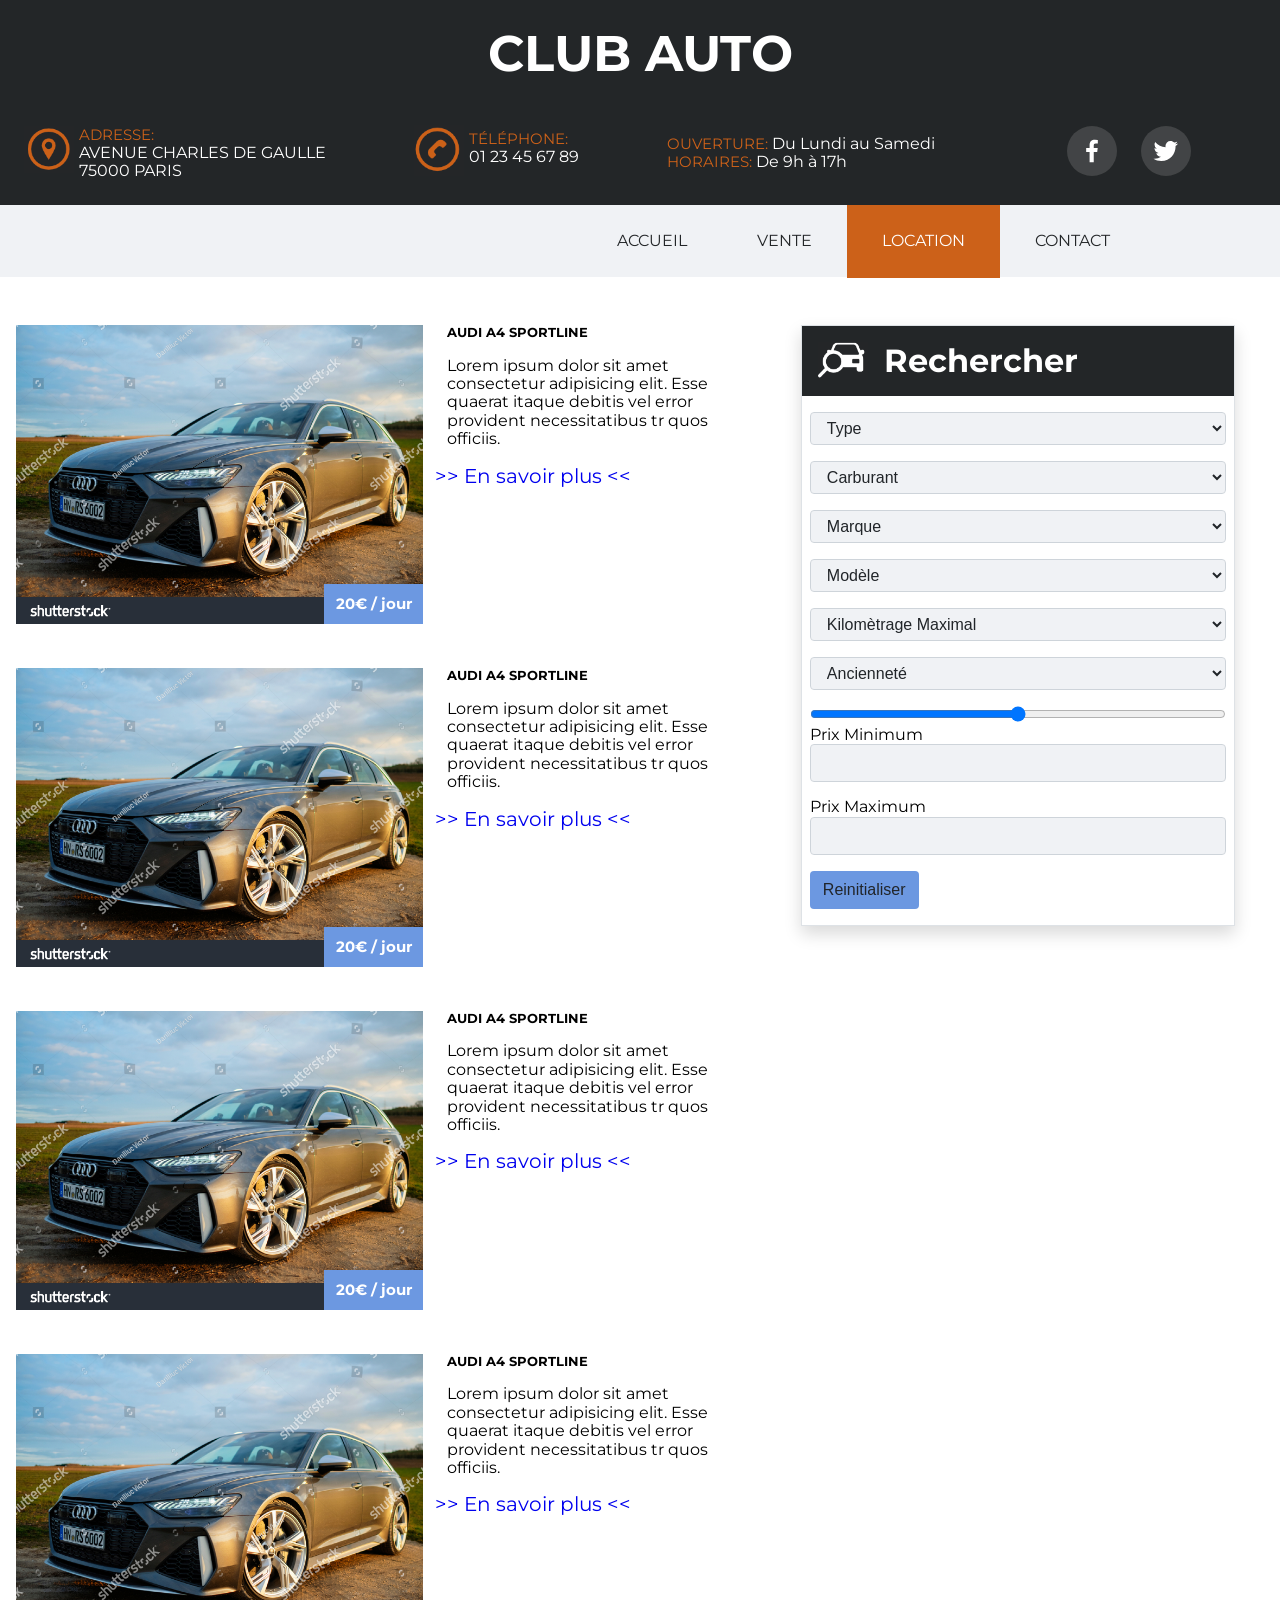
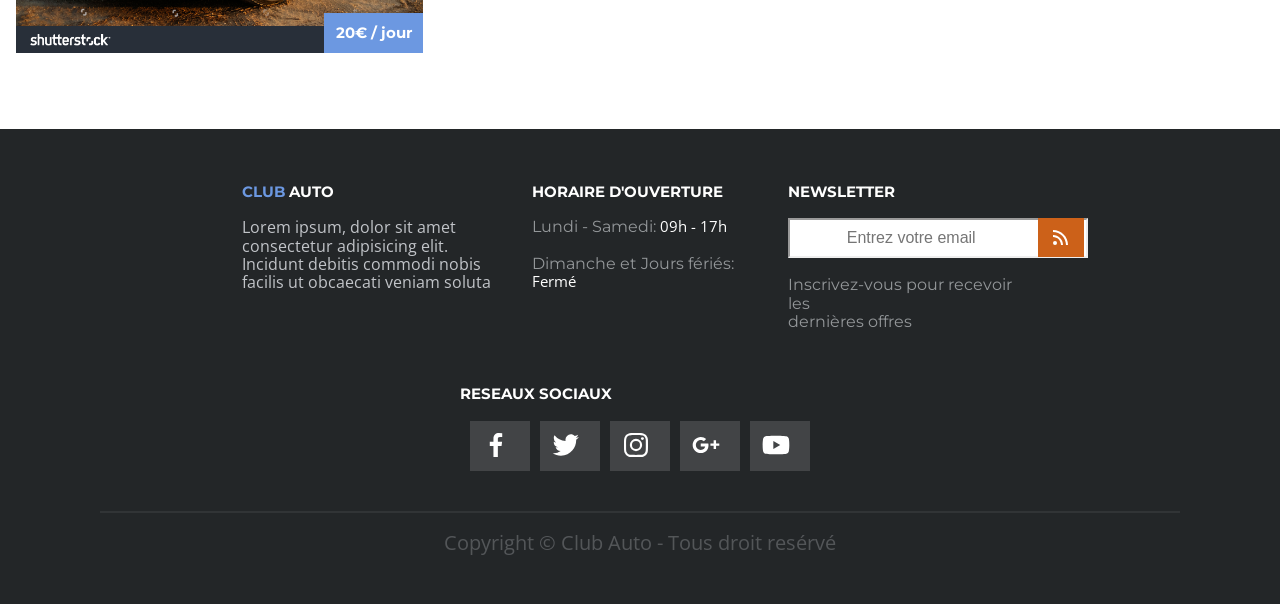
<file: location.html>
<!DOCTYPE html>
<html lang="en">
<head>
    <meta charset="UTF-8">
    <meta http-equiv="X-UA-Compatible" content="IE=edge">
    <meta name="viewport" content="width=device-width, initial-scale=1.0">

    <link rel="preconnect" href="https://fonts.googleapis.com">
    <link rel="preconnect" href="https://fonts.gstatic.com" crossorigin>
    <link href="https://fonts.googleapis.com/css2?family=Montserrat:wght@700&family=Open+Sans:wght@300&display=swap" rel="stylesheet">

    <link href='https://unpkg.com/boxicons@2.1.4/css/boxicons.min.css' rel='stylesheet'>

    <link rel="stylesheet" href="css/normalize.css">
    <link rel="stylesheet" href="css/global.css">
    <link rel="stylesheet" href="css/location.css">
    <script defer src="script.js" defer ></script>
    <title>Document</title>
</head>
<body>
<!---------------  Titre Bas de Page ---------->
<section class="BasDePage">

    <h2> CLUB AUTO </h2>
</section>

<header>
    <!---------- Haut de Page ---------------->

    <section class="HautDePage">
           <div id="logo"> <a href="#" > <h1>CLUB AUTO</h1> </a></div>
            
            <div class="Info">                        
                 <img src="image/icone-adresse.png" alt="icone-adresse">
                 <p> <span> ADRESSE: </span> <br> AVENUE CHARLES DE GAULLE <br> 75000 PARIS</p>                    
                </div>                 

            <div id="telephone">
                <img src="image/icon-telephone.png" alt="icon-telephone"> 
                <p> <span> TÉLÉPHONE: </span> <br> 01 23 45 67 89 </p>                                          
             </div>

             <div class="Info">
            <p> <span> OUVERTURE: </span> Du Lundi au Samedi <br> <span> HORAIRES: </span> De 9h à 17h</p>       
             </div>
            
             <div class="IconHeader">
                <img src="image/SVG/bxl-facebook.svg" alt="facebook">
                <img src="image/SVG/bxl-twitter.svg" alt="twitter">
            </div>
        </section>
        

<!-------------- NAV BAR -------------------->

<nav>
    <a href="#" id="openBtn">&equiv;</a>

    <div id="mySidenav" class="sidenav">
    <a id="closeBtn" href="#" class="close">&times;</a>
    <ul>
    <li><a href="index.html"> ACCUEIL </a></li>
    <li><a href="vente.html"> VENTE </a> </li>
    <li class="active" ><a href="location.html"> LOCATION </a> </li>
    <li><a href="contact.html"> CONTACT </a> </li>
    </ul>
    </div>
</nav>
</header>

<!-------------------- Contenu principal ------------------------------>
<div class="container">
      <section class="SectionRecherche">
          <div class="CardRecherche"><form action="" class="">
              <div class="EnTeteRecherche">
          <img src="image/icone-voiture.png" alt="icone recherche voiture" id="iconeRecherche">
          <h2>Rechercher</h2>
      </div>
      <fieldset>
          <div>
              <label for="type"></label>
              <select name="type" id="type" class="form-select">
                  <option selected> Type </option>
                  <option value="BR">BREAK</option>
                  <option value="SUV">SUV</option>
                  <option value="BER">BERLINE</option>
                  <option value="CIT">CITADINE</option>
              </select>
          </div>
          <div>
              <label for="carburant"></label>
              <select name="carburant" id="carburant" class="form-select">
                  <option selected> Carburant </option>
                  <option value="GO">DIESEL</option>
                  <option value="ES">ESSENCE</option>
                  <option value="EL">ELECTRIQUE</option>
                  <option value="HY">HYBRIDE</option>
              </select>
          </div>
          <div >
              <label for="marque"></label>
              <select name="marque" id="marque" class="form-select">
                  <option selected> Marque </option>
                  <option value="AU">AUDI</option>
                  <option value=">BM">BMW</option>
                  <option value="PE">PEUGEOT</option>
                  <option value="SE">SEAT</option>
              </select>
          </div>
          <div >
              <label for="modele"></label>
              <select name="modele" id="modele" class="form-select ">
                  <option selected> Modèle </option>
                  <option value="A">A6</option>
                  <option value="B">SERIE 3</option>
                  <option value="C">308</option>
                  <option value="HY">IBIZA</option>
              </select>
          </div>
          <div >
              <label for="kilometrage"></label>
              <select name="kilometrage" id="kilometrage" class="form-select">
                  <option selected> Kilomètrage Maximal </option>
                  <option value="A">25 000 KM</option>
                  <option value="B">50 000 KM</option>
                  <option value="C">75 000 KM</option>
                  <option value="D">100 000 KM</option>
              </select>
          </div>
          <div >
            <label for="anciennete"></label>
              <select name="anciennete" id="anciennete" class="form-select ">
                  <option selected> Ancienneté </option>
                  <option value="A">2022 </option>
                  <option value="B">2021</option>
                  <option value="C">2020 </option>
                  <option value="D">2019</option>
              </select>
          </div>
          <div>
              <form class="multi-range-field my-5 mb-5 ">
                  <input type="range" style="width: 100%;" />
                  <label for="ex3">Prix Minimum</label>
                  <input type="text" id="ex3" class="form-control mb-3">
                  <label for="ex4">Prix Maximum</label>
                  <input type="text" id="ex4" class="form-control mb-3">
              </form>
          <div>
              <button class="btn" type="button">Reinitialiser</button>
          </div>
          
      </fieldset>
      
  </form>
  
</div> 
<hr class="mb-2 d-sm-none footer ">
</section>


<!-- Début de la section véhicules qui vient dessus en sm et à gauche sur les écrans supérieur  -->
<section class="SectionCard">

    <div style="display: flex;">
        <div class="col-md-6 mb-4">
          <div  class="cardImage">
            <img src="image/vehicule2.jpg" class="img-fluid" alt="image du véhicule">
            <span class="PrixLabel"><h4>20€ / jour</h4></span>
          </div>
        </div>
        <div class="flex">
          <h5 class="col-12">AUDI A4 SPORTLINE</h5>
          <p class="col-12">Lorem ipsum dolor sit amet consectetur adipisicing elit. Esse quaerat itaque debitis vel error provident necessitatibus tr quos officiis.</p>
          <a href="#" class="text-decoration-none h5">>> En savoir plus <<</a>
        </div>
    </div>

  <div style="display: flex;">
        <div class="col-md-6 mb-4">
          <div  class="cardImage">
            <img src="image/vehicule2.jpg" class="img-fluid" alt="image du véhicule">
            <span class="PrixLabel"><h4>20€ / jour</h4></span>
          </div>
        </div>
        <div class="flex">
          <h5 class="col-12">AUDI A4 SPORTLINE</h5>
          <p class="col-12">Lorem ipsum dolor sit amet consectetur adipisicing elit. Esse quaerat itaque debitis vel error provident necessitatibus tr quos officiis.</p>
          <a href="#" class="text-decoration-none h5">>> En savoir plus <<</a>
        </div>
    </div>

    <div class="cardImage">
        <div class="col-md-6 mb-4">
          <div  class="cardImage">
            <img src="image/vehicule2.jpg" class="img-fluid" alt="image du véhicule">
            <span class="PrixLabel"><h4>20€ / jour</h4></span>
          </div>
        </div>
        <div class="flex">
          <h5 class="col-12">AUDI A4 SPORTLINE</h5>
          <p class="col-12">Lorem ipsum dolor sit amet consectetur adipisicing elit. Esse quaerat itaque debitis vel error provident necessitatibus tr quos officiis.</p>
          <a href="#" class="text-decoration-none h5">>> En savoir plus <<</a>
        </div>
    </div>

  <div  class="cardImage">
        <div class="col-md-6 mb-4">
          <div  class="cardImage">
            <img src="image/vehicule2.jpg" class="img-fluid" alt="image du véhicule">
            <span class="PrixLabel"><h4>20€ / jour</h4></span>
          </div>
        </div>
        <div class="flex">
          <h5 class="col-12">AUDI A4 SPORTLINE</h5>
          <p class="col-12">Lorem ipsum dolor sit amet consectetur adipisicing elit. Esse quaerat itaque debitis vel error provident necessitatibus tr quos officiis.</p>
          <a href="#" class="text-decoration-none h5">>> En savoir plus <<</a>
        </div>
    </div>

</section>

</div>  

<!----------- Footer -------------------------->
<footer>
        
     
    <div id="ClubAuto" class="footer">
        <h4> <span id="SpanBleu"> CLUB </span> AUTO </h4>
        <p> Lorem ipsum, dolor sit amet consectetur adipisicing elit. Incidunt debitis commodi nobis facilis ut obcaecati veniam soluta  </p>
   </div>

   <div id="Horaire" class="footer">
    <h4> HORAIRE D'OUVERTURE </h4>
        <p> Lundi - Samedi: <span> 09h - 17h </span> <br> 
            <br>
        Dimanche et Jours fériés: <span> Fermé </span> </p>
   </div>

   <form id="Mail" class="footer">
    <h4> NEWSLETTER </h4>
    <input type="email" placeholder= "  Entrez votre email  " > 
    <input type="image" id="Send" src="image/SVG/bx-rss.svg">
        <p> Inscrivez-vous pour recevoir les <br> dernières offres </p>
   </form>

   <div id="Reseaux" class="footer">
    <h4> RESEAUX SOCIAUX </h4>
        <ul>
            <li> <a href="https://www.facebook.com/"> <img src="image/SVG/bxl-facebook.svg" alt="facebook"> </a> </li> 
            <li>  <a href="https://twitter.com/"> <img src="image/SVG/bxl-twitter.svg" alt="twitter"></a> </li> 
            <li> <a href="https://www.instagram.com/"> <img src="image/SVG/bxl-instagram.svg" alt="instagram"> </a> </li> 
            <li> <a href="https://support.google.com/answer/2451065?hl=fr"> <img src="image/SVG/bxl-google-plus.svg" alt="GooglePlus"> </a> </li> 
            <li> <a href="https://www.youtube.com/"> <img src="image/SVG/bxl-youtube.svg" alt=""> </a> </li> 
        </ul>
   </div>

    
    <div id="Copyright"><hr class="HrGris"> 
       <p> Copyright &copy; Club Auto - Tous droit resérvé </p>    
    </div>

</footer>

</body>
</html>
</file>
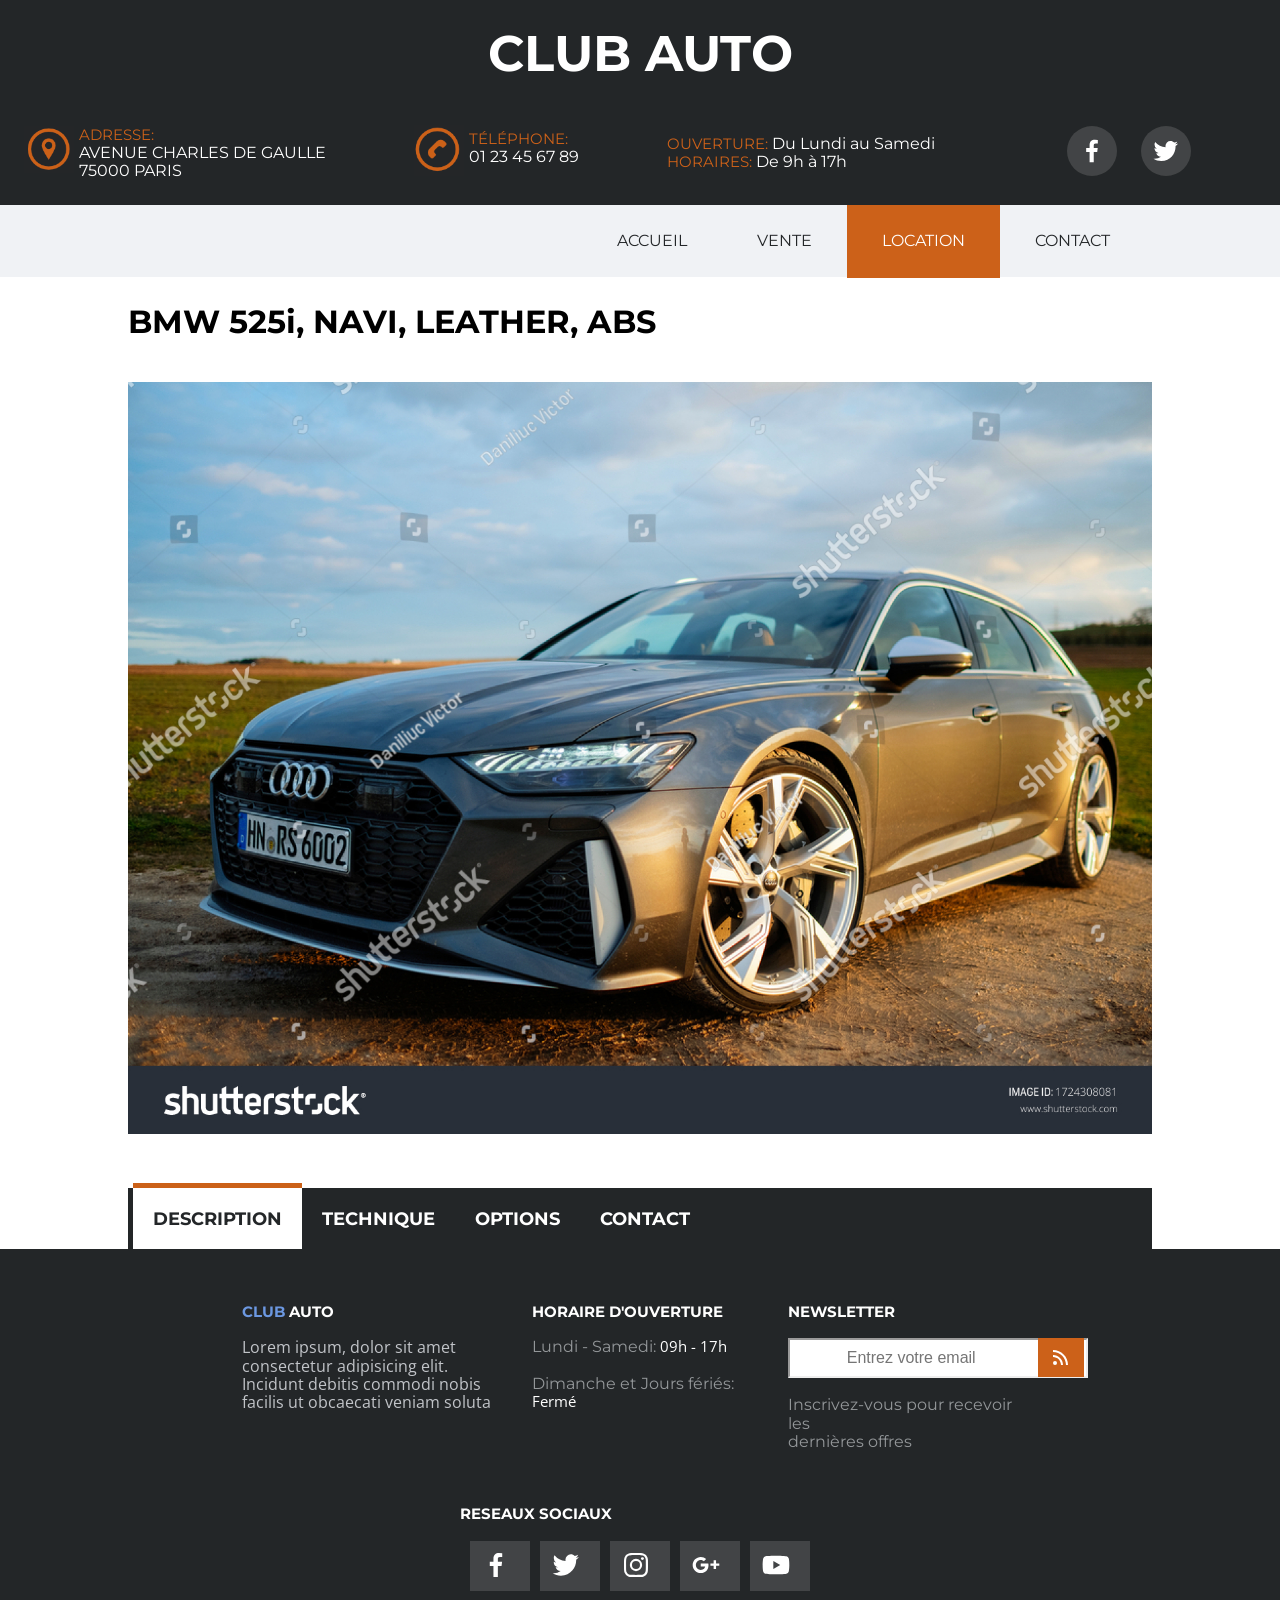
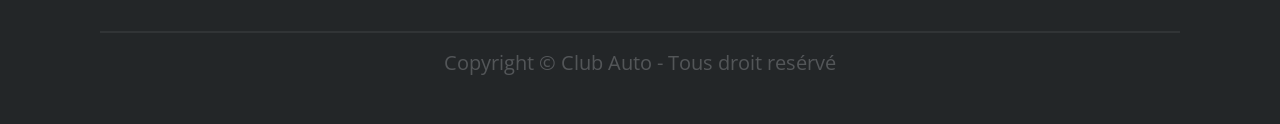
<file: produit.html>
<!DOCTYPE html>
<html lang="en">
<head>
    <meta charset="UTF-8">
    <meta http-equiv="X-UA-Compatible" content="IE=edge">
    <meta name="viewport" content="width=device-width, initial-scale=1.0">

    <link rel="preconnect" href="https://fonts.googleapis.com">
    <link rel="preconnect" href="https://fonts.gstatic.com" crossorigin>
    <link href="https://fonts.googleapis.com/css2?family=Montserrat:wght@700&family=Open+Sans:wght@300&display=swap" rel="stylesheet">

    <link href='https://unpkg.com/boxicons@2.1.4/css/boxicons.min.css' rel='stylesheet'>

    <link rel="stylesheet" href="css/normalize.css">
    <link rel="stylesheet" href="css/global.css">
    <link rel="stylesheet" href="css/produit.css">
    <script defer src="/script.js" defer></script>
    <title>Document</title>
</head>
<body>
    <section class="BasDePage">

        <h2> CLUB AUTO </h2>
    </section>
    <header>
        <!---------- Haut de Page ---------------->
        
        <section class="HautDePage">
            <div id="logo"> <a href="#" > <h1>CLUB AUTO</h1> </a></div>
            
            <div class="Info">                        
                <img src="image/icone-adresse.png" alt="icone-adresse">
                <p> <span> ADRESSE: </span> <br> AVENUE CHARLES DE GAULLE <br> 75000 PARIS</p>                    
            </div>                 
            
            <div id="telephone">
                <img src="image/icon-telephone.png" alt="icon-telephone"> 
                <p> <span> TÉLÉPHONE: </span> <br> 01 23 45 67 89 </p>                                          
            </div>
            
            <div class="Info">
                <p> <span> OUVERTURE: </span> Du Lundi au Samedi <br> <span> HORAIRES: </span> De 9h à 17h</p>       
            </div>
            
            <div class="IconHeader">
                <img src="image/SVG/bxl-facebook.svg" alt="facebook">
                <img src="image/SVG/bxl-twitter.svg" alt="twitter">
            </div>
        </section>
        
        
        <!-------------- NAV BAR -------------------->
        
        <nav>
            <a href="#" id="openBtn">&equiv;</a>
            
            <div id="mySidenav" class="sidenav">
                <a id="closeBtn" href="#" class="close">&times;</a>
                <ul>
                    <li><a href="index.html"> ACCUEIL </a></li>
                    <li><a href="vente.html"> VENTE </a> </li>
                    <li class="active" ><a href="location.html"> LOCATION </a> </li>
                    <li><a href="contact.html"> CONTACT </a> </li>
                </ul>
            </div>
        </nav>
    </header>

    <!-------------------- Contenu principal ------------------------------>

    <main>  

    <h1>BMW 525i, NAVI, LEATHER, ABS</h1>
<img src="../image/vehicule2.jpg" alt="">
<div class="buttonContainer">           
    <div class="tabsContainer">
        <button class="tab activeTab">DESCRIPTION</button>
        <button class="tab">TECHNIQUE</button>
        <button class="tab">OPTIONS</button>
        <button class="tab">CONTACT</button>
    </div> 

</main>
    <footer>
        
     
        <div id="ClubAuto" class="footer">
            <h4> <span id="SpanBleu"> CLUB </span> AUTO </h4>
            <p> Lorem ipsum, dolor sit amet consectetur adipisicing elit. Incidunt debitis commodi nobis facilis ut obcaecati veniam soluta  </p>
       </div>
    
       <div id="Horaire" class="footer">
        <h4> HORAIRE D'OUVERTURE </h4>
            <p> Lundi - Samedi: <span> 09h - 17h </span> <br> 
                <br>
            Dimanche et Jours fériés: <span> Fermé </span> </p>
       </div>
    
       <form id="Mail" class="footer">
        <h4> NEWSLETTER </h4>
        <input type="email" placeholder= "  Entrez votre email  " > 
        <input type="image" id="Send" src="image/SVG/bx-rss.svg">
            <p> Inscrivez-vous pour recevoir les <br> dernières offres </p>
       </form>
    
       <div id="Reseaux" class="footer">
        <h4> RESEAUX SOCIAUX </h4>
            <ul>
                <li> <a href="https://www.facebook.com/"> <img src="image/SVG/bxl-facebook.svg" alt="facebook"> </a> </li> 
                <li>  <a href="https://twitter.com/"> <img src="image/SVG/bxl-twitter.svg" alt="twitter"></a> </li> 
                <li> <a href="https://www.instagram.com/"> <img src="image/SVG/bxl-instagram.svg" alt="instagram"> </a> </li> 
                <li> <a href="https://support.google.com/answer/2451065?hl=fr"> <img src="image/SVG/bxl-google-plus.svg" alt="GooglePlus"> </a> </li> 
                <li> <a href="https://www.youtube.com/"> <img src="image/SVG/bxl-youtube.svg" alt=""> </a> </li> 
            </ul>
       </div>
    
        
        <div id="Copyright"><hr class="HrGris"> 
           <p> Copyright &copy; Club Auto - Tous droit resérvé </p>    
        </div>
    
    </footer>
</body>
</file>
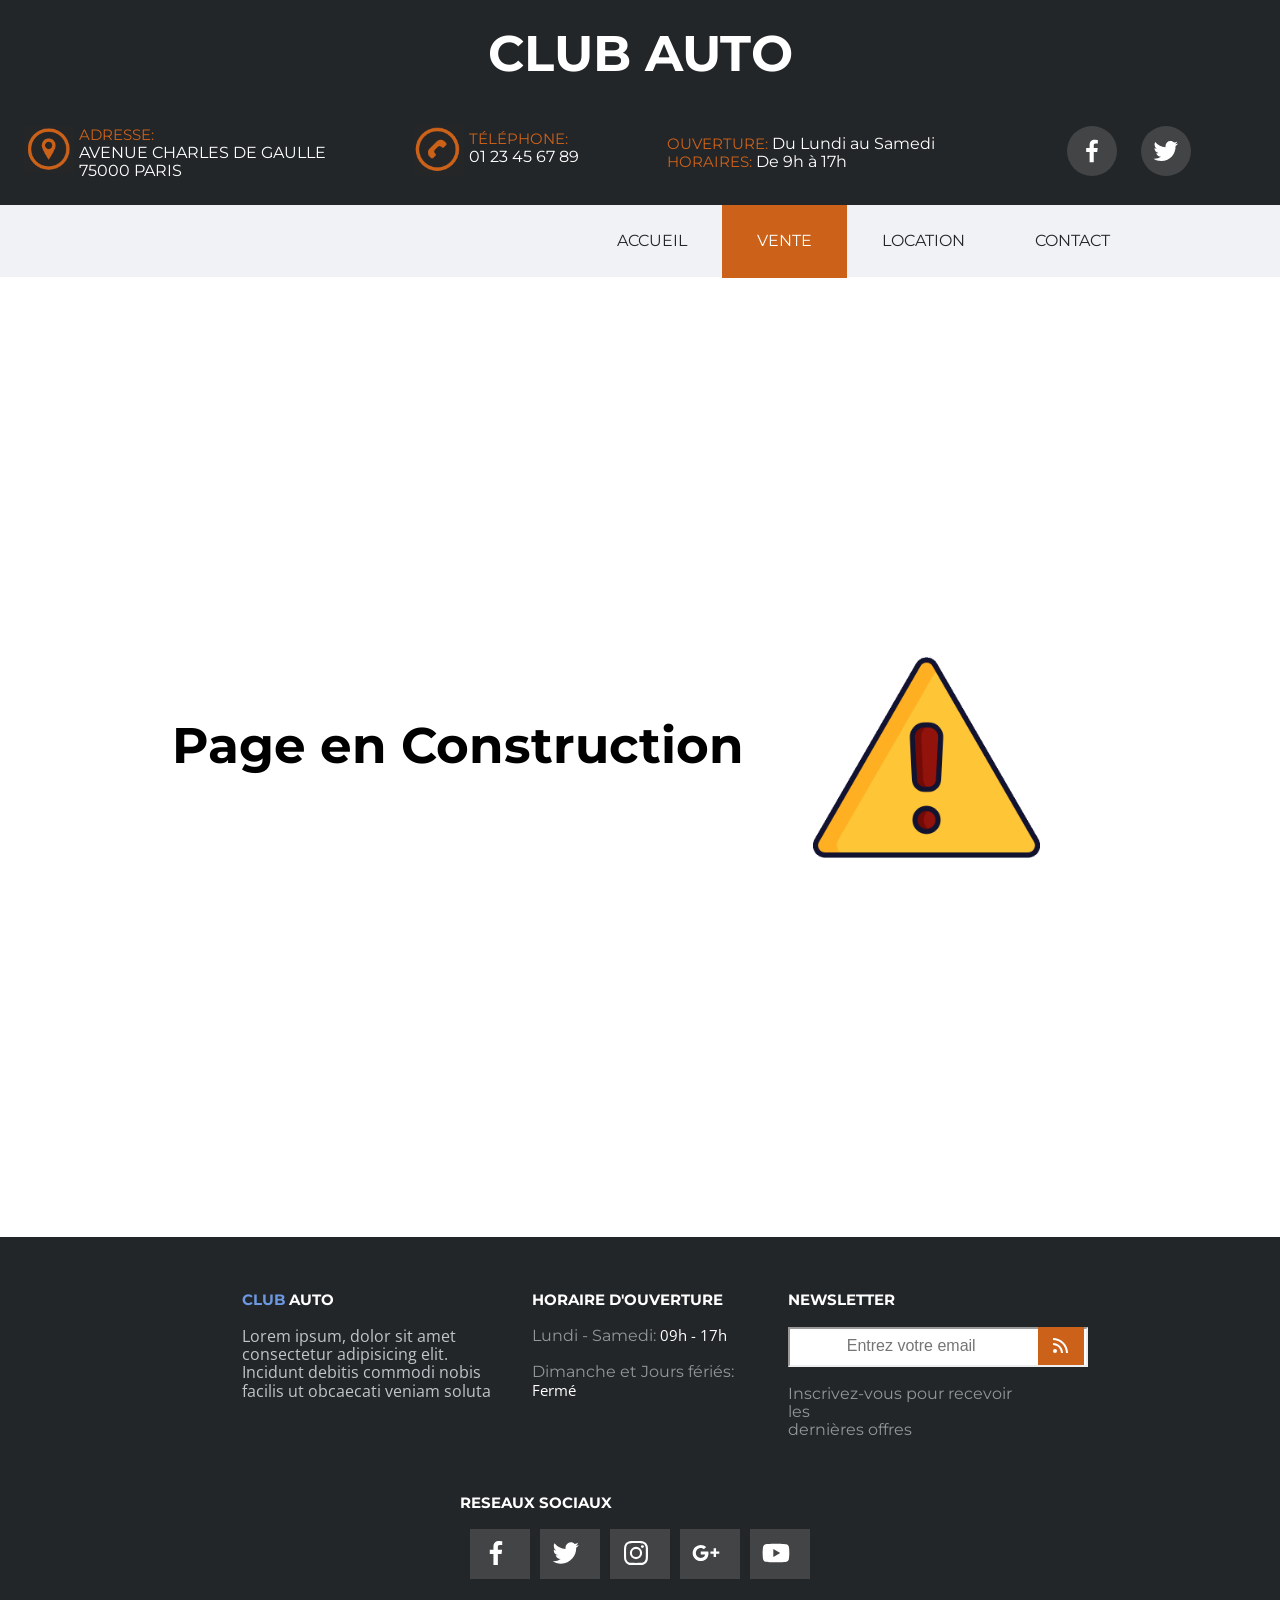
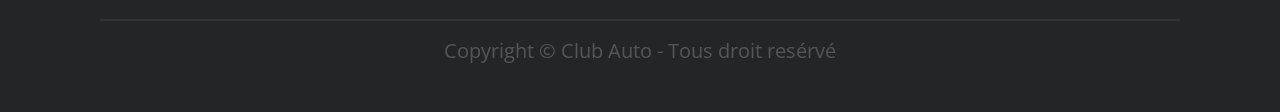
<file: vente.html>
<!DOCTYPE html>
<html lang="en">
<head>
    <meta charset="UTF-8">
    <meta http-equiv="X-UA-Compatible" content="IE=edge">
    <meta name="viewport" content="width=device-width, initial-scale=1.0">

    <link rel="preconnect" href="https://fonts.googleapis.com">
    <link rel="preconnect" href="https://fonts.gstatic.com" crossorigin>
    <link href="https://fonts.googleapis.com/css2?family=Montserrat:wght@700&family=Open+Sans:wght@300&display=swap" rel="stylesheet">

    <link href='https://unpkg.com/boxicons@2.1.4/css/boxicons.min.css' rel='stylesheet'>

    <link rel="stylesheet" href="css/normalize.css">
    <link rel="stylesheet" href="css/global.css">
    <link rel="stylesheet" href="css/vente.css">
    <script defer src="script.js" defer></script>
    <title>Document</title>
</head>
<body>
<!---------------  Titre Bas de Page ---------->
<section class="BasDePage">

    <h2> CLUB AUTO <span class="Span"> LE MEILLEUR DE L'AUTOMOBILE </span></h2>
</section>

<header>
    <!---------- Haut de Page ---------------->

    <section class="HautDePage">
           <div id="logo"> <a href="#" > <h1>CLUB AUTO</h1> </a></div>
            
            <div class="Info">                        
                 <img src="image/icone-adresse.png" alt="icone-adresse">
                 <p> <span> ADRESSE: </span> <br> AVENUE CHARLES DE GAULLE <br> 75000 PARIS</p>                    
                </div>                 

            <div id="telephone">
                <img src="image/icon-telephone.png" alt="icon-telephone"> 
                <p> <span> TÉLÉPHONE: </span> <br> 01 23 45 67 89 </p>                                          
             </div>

             <div class="Info">
            <p> <span> OUVERTURE: </span> Du Lundi au Samedi <br> <span> HORAIRES: </span> De 9h à 17h</p>       
             </div>
            
             <div class="IconHeader">
                <img src="image/SVG/bxl-facebook.svg" alt="facebook">
                <img src="image/SVG/bxl-twitter.svg" alt="twitter">
            </div>
        </section>
        

<!-------------- NAV BAR -------------------->

<nav>
    <a href="#" id="openBtn">&equiv;</a>

    <div id="mySidenav" class="sidenav">
    <a id="closeBtn" href="#" class="close">&times;</a>
    <ul>
    <li><a href="index.html"> ACCUEIL </a></li>
    <li class="active"><a href="vente.html"> VENTE </a> </li>
    <li><a href="location.html"> LOCATION </a> </li>
    <li><a href="contact.html"> CONTACT </a> </li>
    </ul>
    </div>
</nav>
</header>

<!-------------------- Contenu principal ------------------------------>

<div class="EnConstruction">
    <h1> Page en Construction </h1>
     <img src="image/SVG/wired-lineal-1140-error.gif" alt=""> 
    <!-- <a href="https://lordicon.com/">Icons by Lordicon.com</a> -->
</div>

<!----------- Footer -------------------------->
<footer>
        
     
    <div id="ClubAuto" class="footer">
        <h4> <span id="SpanBleu"> CLUB </span> AUTO </h4>
        <p> Lorem ipsum, dolor sit amet consectetur adipisicing elit. Incidunt debitis commodi nobis facilis ut obcaecati veniam soluta  </p>
   </div>

   <div id="Horaire" class="footer">
    <h4> HORAIRE D'OUVERTURE </h4>
        <p> Lundi - Samedi: <span> 09h - 17h </span> <br> 
            <br>
        Dimanche et Jours fériés: <span> Fermé </span> </p>
   </div>

   <form id="Mail" class="footer">
    <h4> NEWSLETTER </h4>
    <input type="email" placeholder= "  Entrez votre email  " > 
    <input type="image" id="Send" src="image/SVG/bx-rss.svg">
        <p> Inscrivez-vous pour recevoir les <br> dernières offres </p>
   </form>

   <div id="Reseaux" class="footer">
    <h4> RESEAUX SOCIAUX </h4>
        <ul>
            <li> <a href="https://www.facebook.com/"> <img src="image/SVG/bxl-facebook.svg" alt="facebook"> </a> </li> 
            <li>  <a href="https://twitter.com/"> <img src="image/SVG/bxl-twitter.svg" alt="twitter"></a> </li> 
            <li> <a href="https://www.instagram.com/"> <img src="image/SVG/bxl-instagram.svg" alt="instagram"> </a> </li> 
            <li> <a href="https://support.google.com/answer/2451065?hl=fr"> <img src="image/SVG/bxl-google-plus.svg" alt="GooglePlus"> </a> </li> 
            <li> <a href="https://www.youtube.com/"> <img src="image/SVG/bxl-youtube.svg" alt=""> </a> </li> 
        </ul>
   </div>

    
    <div id="Copyright"><hr class="HrGris"> 
       <p> Copyright &copy; Club Auto - Tous droit resérvé </p>    
    </div>

</footer>

</body>
</html>
</file>
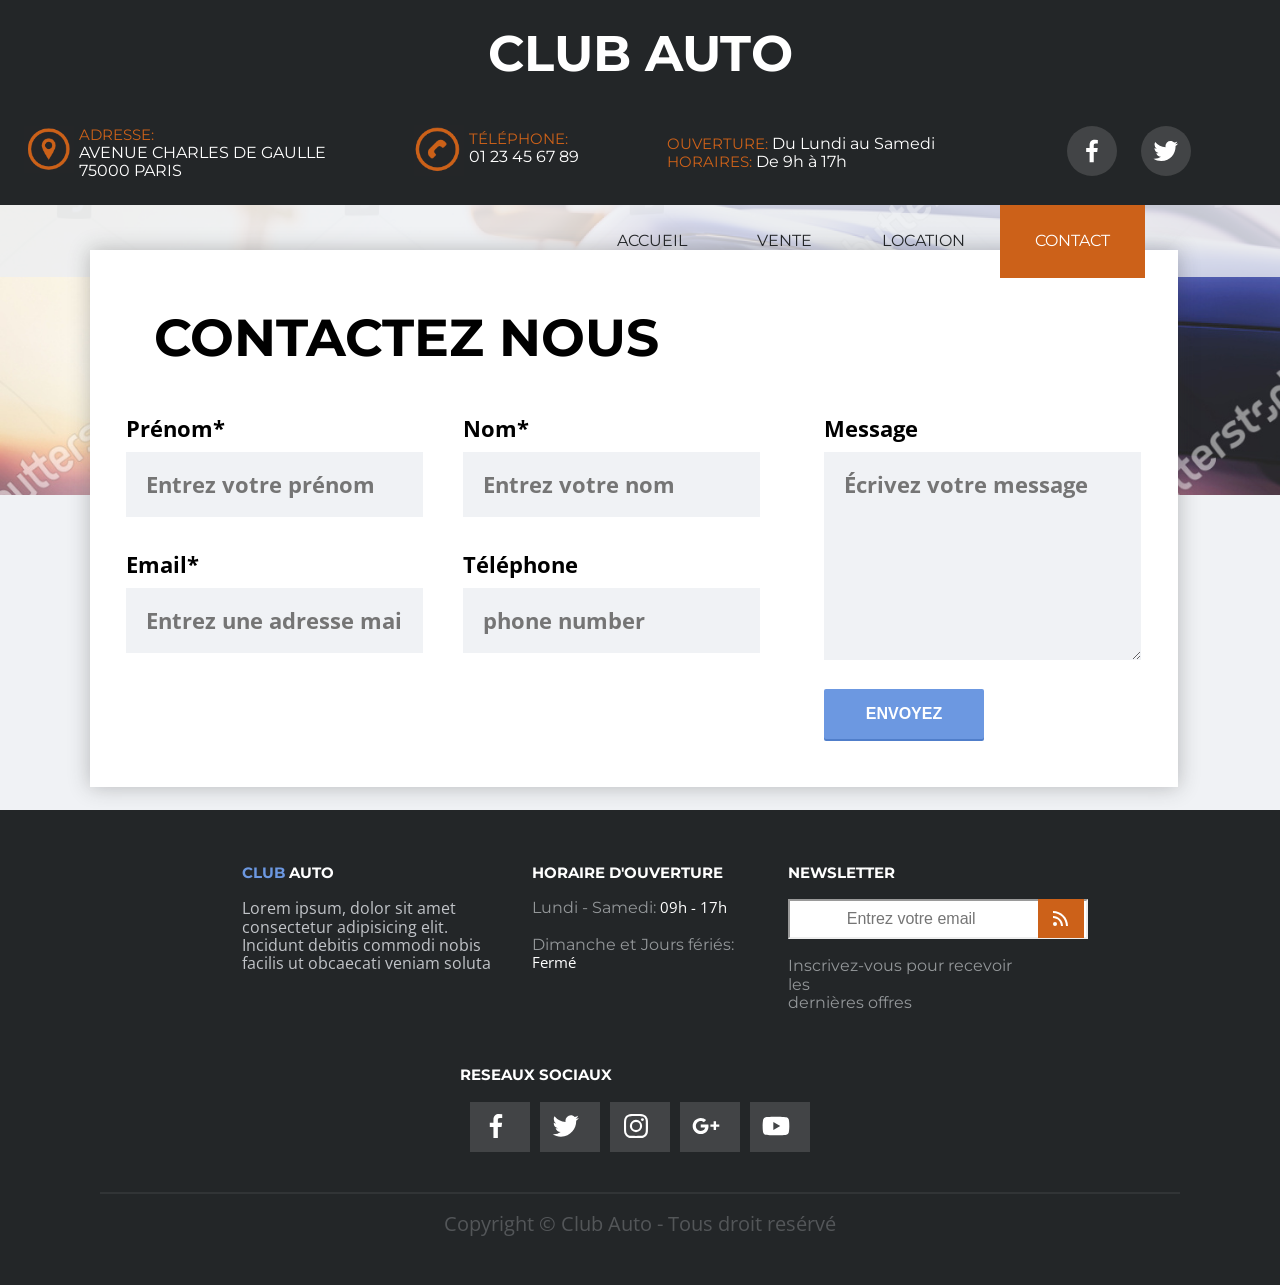
<file: HTML/contact.html>
<!DOCTYPE html>
<html lang="en">
<head>
    <meta charset="UTF-8">
    <meta http-equiv="X-UA-Compatible" content="IE=edge">
    <meta name="viewport" content="width=device-width, initial-scale=1.0">

    <link rel="preconnect" href="https://fonts.googleapis.com">
    <link rel="preconnect" href="https://fonts.gstatic.com" crossorigin>
    <link href="https://fonts.googleapis.com/css2?family=Montserrat:wght@700&family=Open+Sans:wght@300&display=swap" rel="stylesheet">

    <link href='https://unpkg.com/boxicons@2.1.4/css/boxicons.min.css' rel='stylesheet'>

    <link rel="stylesheet" href="/css/normalize.css">
    <link rel="stylesheet" href="/css/global.css">
    <link rel="stylesheet" href="/css/contact.css">
    <script defer src="/script.js" defer ></script>
    <title>Document</title>
</head>
<body>
<!---------------  Titre Bas de Page ---------->
<section class="BasDePage">

    <h2> CLUB AUTO <span class="Span"> LE MEILLEUR DE L'AUTOMOBILE </span></h2>
</section>

<header>
    <!---------- Haut de Page ---------------->

    <section class="HautDePage">
           <div id="logo"> <a href="#" > <h1>CLUB AUTO</h1> </a></div>
            
            <div class="Info">                        
                 <img src="/image/icone-adresse.png" alt="icone-adresse">
                 <p> <span> ADRESSE: </span> <br> AVENUE CHARLES DE GAULLE <br> 75000 PARIS</p>                    
                </div>                 

            <div id="telephone">
                <img src="/image/icon-telephone.png" alt="icon-telephone"> 
                <p> <span> TÉLÉPHONE: </span> <br> 01 23 45 67 89 </p>                                          
             </div>

             <div class="Info">
            <p> <span> OUVERTURE: </span> Du Lundi au Samedi <br> <span> HORAIRES: </span> De 9h à 17h</p>       
             </div>
            
             <div class="IconHeader">
                <img src="/image/SVG/bxl-facebook.svg" alt="facebook">
                <img src="/image/SVG/bxl-twitter.svg" alt="twitter">
            </div>
        </section>
        

<!-------------- NAV BAR ------------------->

<nav>
    <a href="#" id="openBtn">&equiv;</a>

    <div id="mySidenav" class="sidenav">
    <a id="closeBtn" href="#" class="close">&times;</a>
    <ul>
    <li><a href="index.html"> ACCUEIL </a></li>
    <li><a href="vente.html"> VENTE </a> </li>
    <li><a href="location.html"> LOCATION </a> </li>
    <li class="active" ><a href="contact.html"> CONTACT </a> </li>
    </ul>
    </div>
</nav>
</header>

<!-------------------- Contenu principal ------------------------------>

<form class="contact">
   <h1> CONTACTEZ NOUS</h1>
   <div id="gauche">
    <div id="gaucheGrid">
    <div class="input">
        <label for="fName">Prénom*</label>
        <br>
        <input id="fName" type="text" name="fName" placeholder="Entrez votre prénom" required>
    </div>
    <div class="input">
        <label for="lName">Nom*</label>
        <br>
        <input  id="lName" type="text" name="lName" placeholder="Entrez votre nom" required>
    </div>
    <div class="input">
        <label for="email">Email*</label>
        <br>
        <input id="email" type="text" name="email" placeholder="Entrez une adresse mail valide" required>
    </div>
    <div class="input">
        <label for="phone">Téléphone</label>
        <br>
        <input  id="phone" type="tel" name="phone" placeholder="phone number" required>
    </div>
   </div>
</div>
   <div id="droite" class="input">
    <label for="message">Message</label>
    <br>
    <textarea name="message" id="message" cols="30" rows="10" placeholder="Écrivez votre message" required></textarea>
    <br>
    <button id="Button" type="submit">ENVOYEZ</button>
   </div>
</form>




<!----------- Footer -------------------------->
<footer>
        
     
    <div id="ClubAuto" class="footer">
        <h4> <span id="SpanBleu"> CLUB </span> AUTO </h4>
        <p> Lorem ipsum, dolor sit amet consectetur adipisicing elit. Incidunt debitis commodi nobis facilis ut obcaecati veniam soluta  </p>
   </div>

   <div id="Horaire" class="footer">
    <h4> HORAIRE D'OUVERTURE </h4>
        <p> Lundi - Samedi: <span> 09h - 17h </span> <br> 
            <br>
        Dimanche et Jours fériés: <span> Fermé </span> </p>
   </div>

   <form id="Mail" class="footer">
    <h4> NEWSLETTER </h4>
    <input type="email" placeholder= "  Entrez votre email  " > 
    <input type="image" id="Send" src="/image/SVG/bx-rss.svg">
        <p> Inscrivez-vous pour recevoir les <br> dernières offres </p>
   </form>

   <div id="Reseaux" class="footer">
    <h4> RESEAUX SOCIAUX </h4>
        <ul>
            <li> <a href="https://www.facebook.com/"> <img src="/image/SVG/bxl-facebook.svg" alt="facebook"> </a> </li> 
            <li>  <a href="https://twitter.com/"> <img src="/image/SVG/bxl-twitter.svg" alt="twitter"></a> </li> 
            <li> <a href="https://www.instagram.com/"> <img src="/image/SVG/bxl-instagram.svg" alt="instagram"> </a> </li> 
            <li> <a href="https://support.google.com/answer/2451065?hl=fr"> <img src="/image/SVG/bxl-google-plus.svg" alt="GooglePlus"> </a> </li> 
            <li> <a href="https://www.youtube.com/"> <img src="/image/SVG/bxl-youtube.svg" alt=""> </a> </li> 
        </ul>
   </div>

    
    <div id="Copyright"><hr class="HrGris"> 
       <p> Copyright &copy; Club Auto - Tous droit resérvé </p>    
    </div>

</footer>

</body>
</html>
</file>
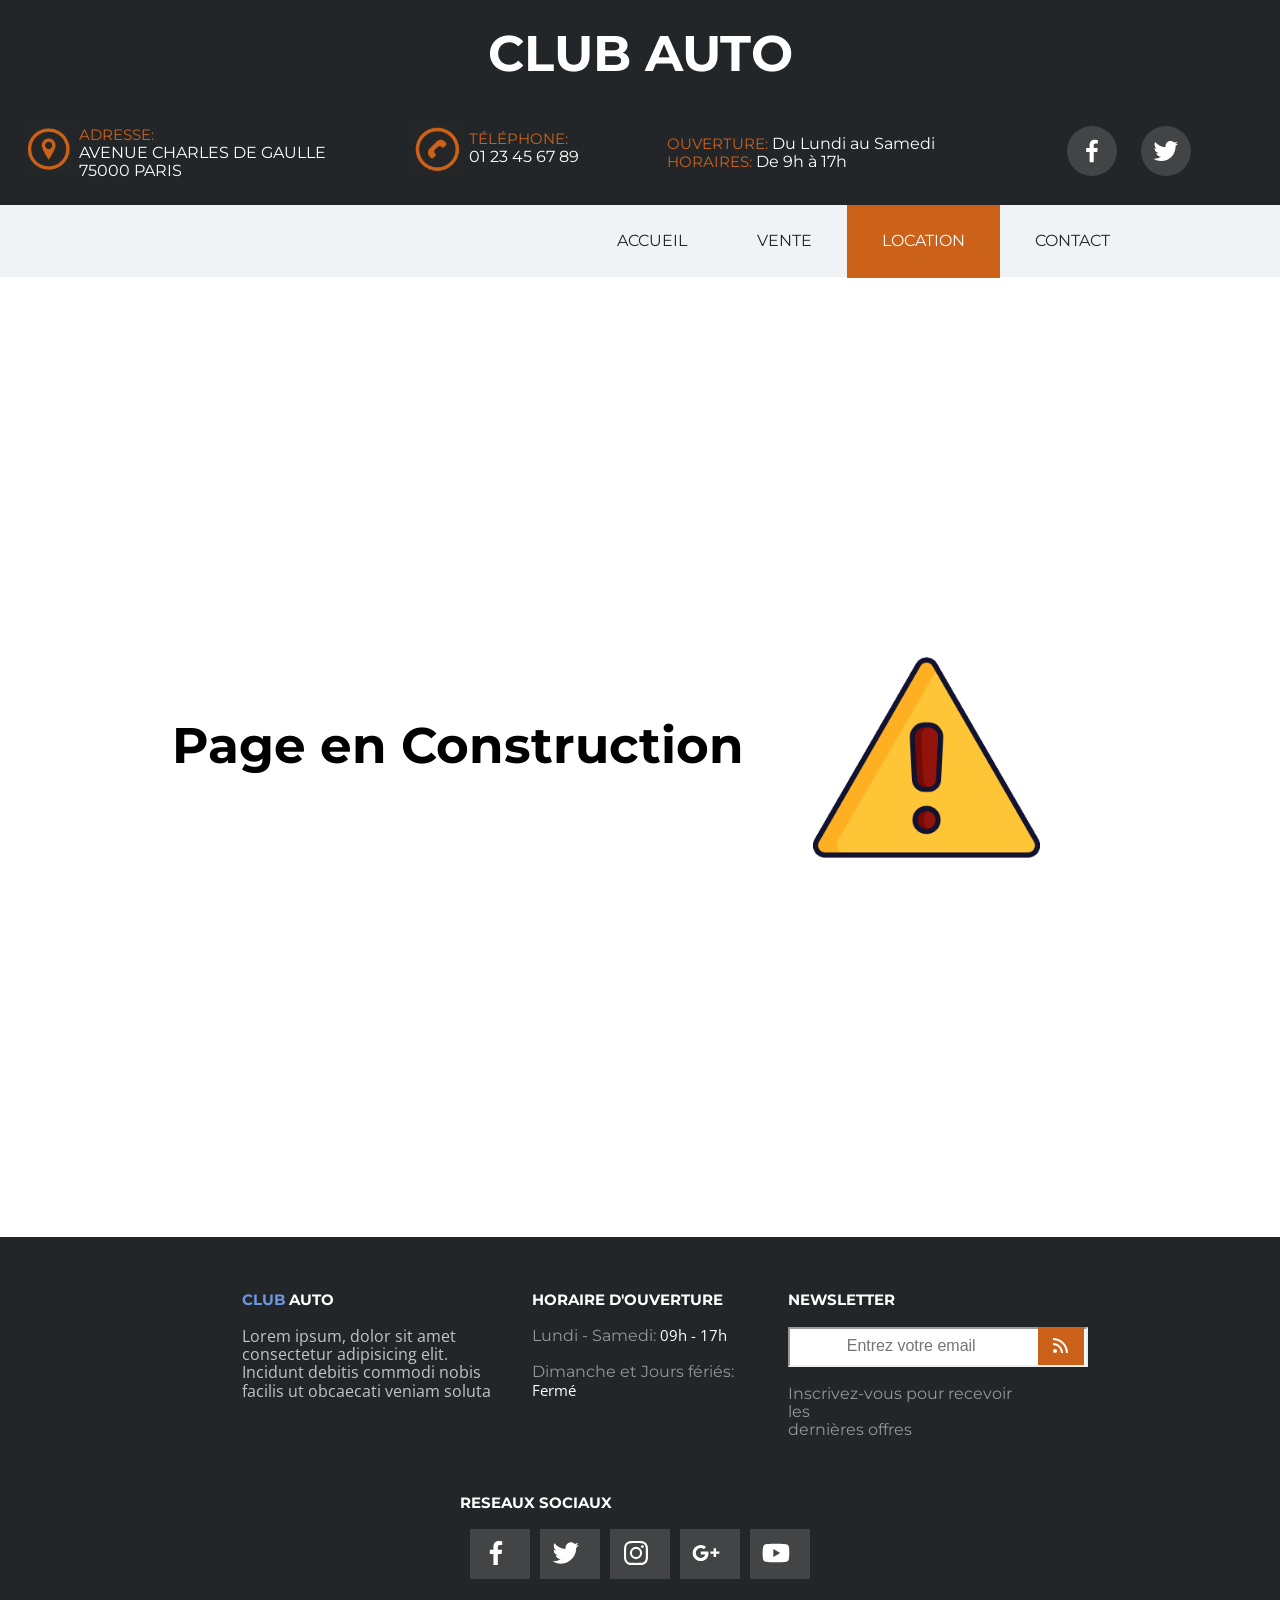
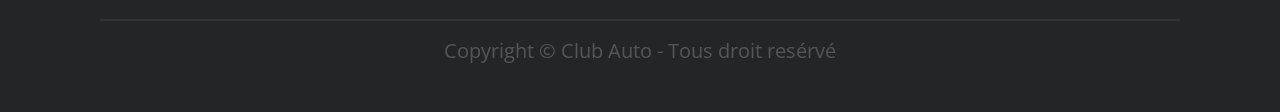
<file: HTML/location.html>
<!DOCTYPE html>
<html lang="en">
<head>
    <meta charset="UTF-8">
    <meta http-equiv="X-UA-Compatible" content="IE=edge">
    <meta name="viewport" content="width=device-width, initial-scale=1.0">

    <link rel="preconnect" href="https://fonts.googleapis.com">
    <link rel="preconnect" href="https://fonts.gstatic.com" crossorigin>
    <link href="https://fonts.googleapis.com/css2?family=Montserrat:wght@700&family=Open+Sans:wght@300&display=swap" rel="stylesheet">

    <link href='https://unpkg.com/boxicons@2.1.4/css/boxicons.min.css' rel='stylesheet'>

    <link rel="stylesheet" href="/css/normalize.css">
    <link rel="stylesheet" href="/css/global.css">
    <link rel="stylesheet" href="/css/location.css">
    <script defer src="/script.js" defer ></script>
    <title>Document</title>
</head>
<body>
<!---------------  Titre Bas de Page ---------->
<section class="BasDePage">

    <h2> CLUB AUTO <span class="Span"> LE MEILLEUR DE L'AUTOMOBILE </span></h2>
</section>

<header>
    <!---------- Haut de Page ---------------->

    <section class="HautDePage">
           <div id="logo"> <a href="#" > <h1>CLUB AUTO</h1> </a></div>
            
            <div class="Info">                        
                 <img src="/image/icone-adresse.png" alt="icone-adresse">
                 <p> <span> ADRESSE: </span> <br> AVENUE CHARLES DE GAULLE <br> 75000 PARIS</p>                    
                </div>                 

            <div id="telephone">
                <img src="/image/icon-telephone.png" alt="icon-telephone"> 
                <p> <span> TÉLÉPHONE: </span> <br> 01 23 45 67 89 </p>                                          
             </div>

             <div class="Info">
            <p> <span> OUVERTURE: </span> Du Lundi au Samedi <br> <span> HORAIRES: </span> De 9h à 17h</p>       
             </div>
            
             <div class="IconHeader">
                <img src="/image/SVG/bxl-facebook.svg" alt="facebook">
                <img src="/image/SVG/bxl-twitter.svg" alt="twitter">
            </div>
        </section>
        

<!-------------- NAV BAR ------------------->

<nav>
    <a href="#" id="openBtn">&equiv;</a>

    <div id="mySidenav" class="sidenav">
    <a id="closeBtn" href="#" class="close">&times;</a>
    <ul>
    <li><a href="index.html"> ACCUEIL </a></li>
    <li><a href="vente.html"> VENTE </a> </li>
    <li class="active" ><a href="location.html"> LOCATION </a> </li>
    <li><a href="contact.html"> CONTACT </a> </li>
    </ul>
    </div>
</nav>
</header>

<!-------------------- Contenu principal ------------------------------>
    <div class="EnConstruction">
        <h1> Page en Construction </h1>
         <img src="/image/SVG/wired-lineal-1140-error.gif" alt=""> 
        <!-- <a href="https://lordicon.com/">Icons by Lordicon.com</a> -->
    </div>

<!----------- Footer -------------------------->
<footer>
        
     
    <div id="ClubAuto" class="footer">
        <h4> <span id="SpanBleu"> CLUB </span> AUTO </h4>
        <p> Lorem ipsum, dolor sit amet consectetur adipisicing elit. Incidunt debitis commodi nobis facilis ut obcaecati veniam soluta  </p>
   </div>

   <div id="Horaire" class="footer">
    <h4> HORAIRE D'OUVERTURE </h4>
        <p> Lundi - Samedi: <span> 09h - 17h </span> <br> 
            <br>
        Dimanche et Jours fériés: <span> Fermé </span> </p>
   </div>

   <form id="Mail" class="footer">
    <h4> NEWSLETTER </h4>
    <input type="email" placeholder= "  Entrez votre email  " > 
    <input type="image" id="Send" src="/image/SVG/bx-rss.svg">
        <p> Inscrivez-vous pour recevoir les <br> dernières offres </p>
   </form>

   <div id="Reseaux" class="footer">
    <h4> RESEAUX SOCIAUX </h4>
        <ul>
            <li> <a href="https://www.facebook.com/"> <img src="/image/SVG/bxl-facebook.svg" alt="facebook"> </a> </li> 
            <li>  <a href="https://twitter.com/"> <img src="/image/SVG/bxl-twitter.svg" alt="twitter"></a> </li> 
            <li> <a href="https://www.instagram.com/"> <img src="/image/SVG/bxl-instagram.svg" alt="instagram"> </a> </li> 
            <li> <a href="https://support.google.com/answer/2451065?hl=fr"> <img src="/image/SVG/bxl-google-plus.svg" alt="GooglePlus"> </a> </li> 
            <li> <a href="https://www.youtube.com/"> <img src="/image/SVG/bxl-youtube.svg" alt=""> </a> </li> 
        </ul>
   </div>

    
    <div id="Copyright"><hr class="HrGris"> 
       <p> Copyright &copy; Club Auto - Tous droit resérvé </p>    
    </div>

</footer>

</body>
</html>
</file>
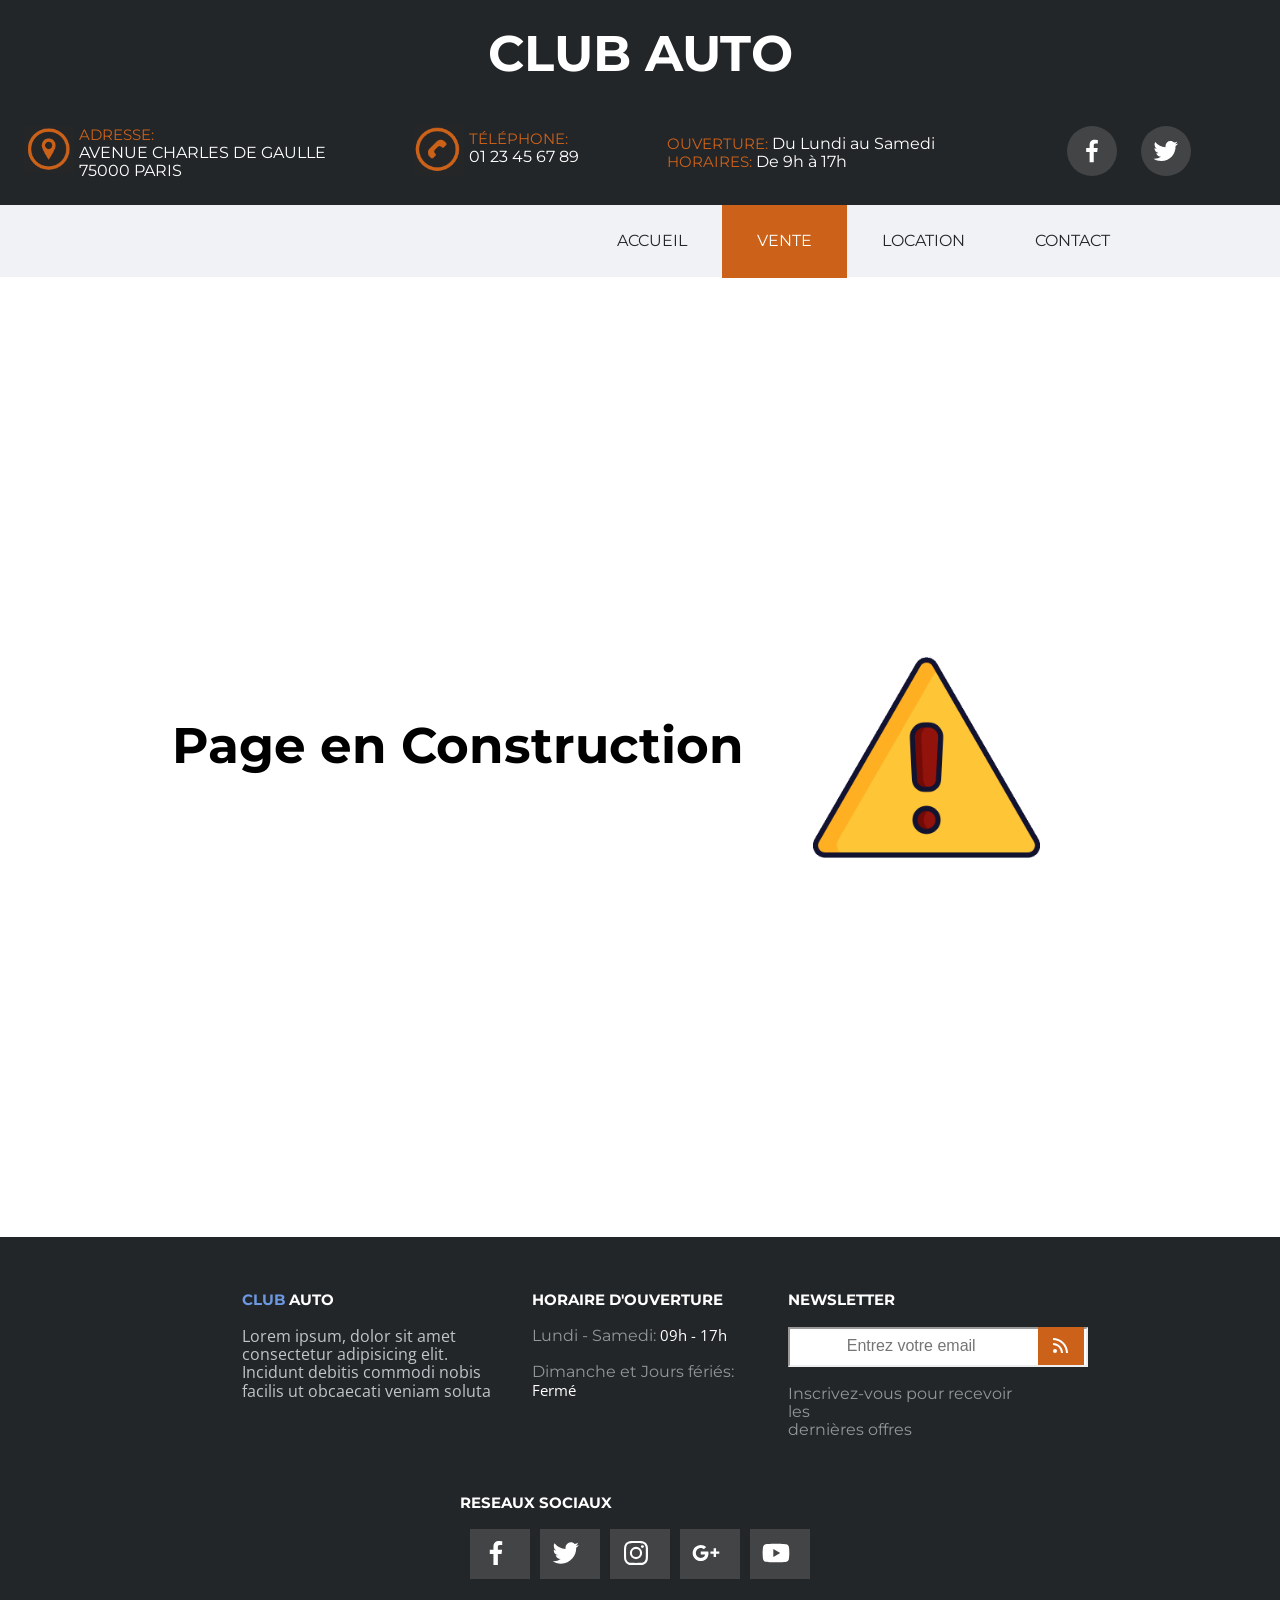
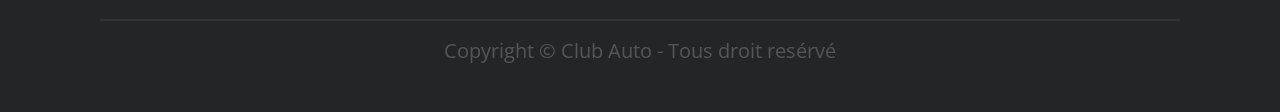
<file: HTML/vente.html>
<!DOCTYPE html>
<html lang="en">
<head>
    <meta charset="UTF-8">
    <meta http-equiv="X-UA-Compatible" content="IE=edge">
    <meta name="viewport" content="width=device-width, initial-scale=1.0">

    <link rel="preconnect" href="https://fonts.googleapis.com">
    <link rel="preconnect" href="https://fonts.gstatic.com" crossorigin>
    <link href="https://fonts.googleapis.com/css2?family=Montserrat:wght@700&family=Open+Sans:wght@300&display=swap" rel="stylesheet">

    <link href='https://unpkg.com/boxicons@2.1.4/css/boxicons.min.css' rel='stylesheet'>

    <link rel="stylesheet" href="/css/normalize.css">
    <link rel="stylesheet" href="/css/global.css">
    <link rel="stylesheet" href="/css/vente.css">
    <script defer src="/script.js" defer></script>
    <title>Document</title>
</head>
<body>
<!---------------  Titre Bas de Page ---------->
<section class="BasDePage">

    <h2> CLUB AUTO <span class="Span"> LE MEILLEUR DE L'AUTOMOBILE </span></h2>
</section>

<header>
    <!---------- Haut de Page ---------------->

    <section class="HautDePage">
           <div id="logo"> <a href="#" > <h1>CLUB AUTO</h1> </a></div>
            
            <div class="Info">                        
                 <img src="/image/icone-adresse.png" alt="icone-adresse">
                 <p> <span> ADRESSE: </span> <br> AVENUE CHARLES DE GAULLE <br> 75000 PARIS</p>                    
                </div>                 

            <div id="telephone">
                <img src="/image/icon-telephone.png" alt="icon-telephone"> 
                <p> <span> TÉLÉPHONE: </span> <br> 01 23 45 67 89 </p>                                          
             </div>

             <div class="Info">
            <p> <span> OUVERTURE: </span> Du Lundi au Samedi <br> <span> HORAIRES: </span> De 9h à 17h</p>       
             </div>
            
             <div class="IconHeader">
                <img src="/image/SVG/bxl-facebook.svg" alt="facebook">
                <img src="/image/SVG/bxl-twitter.svg" alt="twitter">
            </div>
        </section>
        

<!-------------- NAV BAR ------------------->

<nav>
    <a href="#" id="openBtn">&equiv;</a>

    <div id="mySidenav" class="sidenav">
    <a id="closeBtn" href="#" class="close">&times;</a>
    <ul>
    <li><a href="index.html"> ACCUEIL </a></li>
    <li class="active"><a href="vente.html"> VENTE </a> </li>
    <li><a href="location.html"> LOCATION </a> </li>
    <li><a href="contact.html"> CONTACT </a> </li>
    </ul>
    </div>
</nav>
</header>

<!-------------------- Contenu principal ------------------------------>

<div class="EnConstruction">
    <h1> Page en Construction </h1>
     <img src="/image/SVG/wired-lineal-1140-error.gif" alt=""> 
    <!-- <a href="https://lordicon.com/">Icons by Lordicon.com</a> -->
</div>

<!----------- Footer -------------------------->
<footer>
        
     
    <div id="ClubAuto" class="footer">
        <h4> <span id="SpanBleu"> CLUB </span> AUTO </h4>
        <p> Lorem ipsum, dolor sit amet consectetur adipisicing elit. Incidunt debitis commodi nobis facilis ut obcaecati veniam soluta  </p>
   </div>

   <div id="Horaire" class="footer">
    <h4> HORAIRE D'OUVERTURE </h4>
        <p> Lundi - Samedi: <span> 09h - 17h </span> <br> 
            <br>
        Dimanche et Jours fériés: <span> Fermé </span> </p>
   </div>

   <form id="Mail" class="footer">
    <h4> NEWSLETTER </h4>
    <input type="email" placeholder= "  Entrez votre email  " > 
    <input type="image" id="Send" src="/image/SVG/bx-rss.svg">
        <p> Inscrivez-vous pour recevoir les <br> dernières offres </p>
   </form>

   <div id="Reseaux" class="footer">
    <h4> RESEAUX SOCIAUX </h4>
        <ul>
            <li> <a href="https://www.facebook.com/"> <img src="/image/SVG/bxl-facebook.svg" alt="facebook"> </a> </li> 
            <li>  <a href="https://twitter.com/"> <img src="/image/SVG/bxl-twitter.svg" alt="twitter"></a> </li> 
            <li> <a href="https://www.instagram.com/"> <img src="/image/SVG/bxl-instagram.svg" alt="instagram"> </a> </li> 
            <li> <a href="https://support.google.com/answer/2451065?hl=fr"> <img src="../image/SVG/bxl-google-plus.svg" alt="GooglePlus"> </a> </li> 
            <li> <a href="https://www.youtube.com/"> <img src="/image/SVG/bxl-youtube.svg" alt=""> </a> </li> 
        </ul>
   </div>

    
    <div id="Copyright"><hr class="HrGris"> 
       <p> Copyright &copy; Club Auto - Tous droit resérvé </p>    
    </div>

</footer>

</body>
</html>
</file>
<file: css/global.css>
*{
    padding: 0%;
    margin: 0%;
    box-sizing: border-box;
    background-repeat: no-repeat;
    text-decoration: none;
    outline: none;
    list-style:none;
    border: none;
  }
  
  :root {
    --Blanc:#ffffff ;
    --OrangeClair: #fab637 ;
    --Rouge: #ff4848 ;
    --Orange: #cc6119 ;
    --Gris: #eceff3c9 ;
    --Noir: #232628 ;
    --Bleu: #6c98e1 ;
    
  }
  
  body {
    font-family: 'Montserrat', sans-serif;
  }
  
  /* header{
    background-image:url();  
    background-size: cover; 
  } */

.HautDePage {
    background-color: var(--Noir);
    color: var(--Blanc);
    width: 100%;
    display: flex;
    flex-wrap: wrap;
    justify-items: center;
    padding: 15px 85px 15px;
    justify-content: space-around;
    align-items: center;
  }

#logo a {
    flex-basis: 265px;
    color: white;
  }

span {
    font-family: 'Montserrat', sans-serif;
    font-size: 15px;
    max-width: 20px;
    color: var(--Orange);
   }
/* ---- Img Haut de Page ---- */
.HautDePage img{
    position: absolute;
    width: 50px;
    margin-left:-55px;
    }

.IconHeader img {
    position: relative;
    width: 50px;
    margin: 10px;
    background-color:rgba(128, 128, 128, 0.333);
    border: solid 10px transparent;
    border-radius: 50%;
    overflow: hidden;
    }
    #telephone img {
    top: 25px;
    }
    #logo a{  
    flex-basis: 265px;
    color: white;
    }
    #logo a:hover{
    color: #cc6119;
    }
   
/*------ Pour page d'accueil et le mobile ------ */
    .BasDePage {
      background-color: var(--Noir);
      color: var(--Blanc);
      margin-top: 73vh;
      padding: 40px 0px 45px 125px;
      
    }
    h2 {
    font-size: 2rem;
    }
    .Span {
    font-size: 1em;
    margin-right: 5px;
    } 
/* ----- Menu Bar Mobile ----- */
#openBtn, #closeBtn {
    display: none;
}

/* ----- Nav Bar ----- */

nav {
  font-family: 'Montserrat', sans-serif;
  padding: 15px 85px 15px;
  width: 100%;
  height: 4.5em;
  align-items: center;
  display: inline-flex;
  justify-content: flex-end;
  background-color: var(--Gris);
  list-style: none;
}
nav ul {
  text-align: center;
  margin: 0 50px;
  display: flex;
  justify-content: flex-end
}
 nav a {
  color: #232628;
  padding: 1.69em 30px;
}

nav li.active {
  color: var(--Blanc);
  background-color: var(--Orange);
}
nav li.active a {
  color: #ffffff;
}
.hover-bg{
  width: 100px;
}

/* -------- Hover NavBar ------- */
nav li.active a:hover{
  color: var(--Noir);
}
nav a:hover{
    color: white;
    transition: ease 0.8s;
    opacity: 2;
    font-size: 17px;
} 

nav li {
  position: relative;
  padding: 1.69em 5px;  
  z-index: 1;
} 

nav li:after {
  content: "";
  position: absolute;
  top: 0;
  left: 0;
  width: 100%;
  height: 100%;
  background-color: var(--Orange);
  transition: transform 0.3s ease;
  z-index: -1;
  transform: scaleX(0);
  transform-origin: width;
}

nav li:hover:after {
  transform: scaleX(1);
}

.Reseaux li:hover, .IconHeader img:hover, #Reseaux li:hover{
  background-color: var(--Orange);
  opacity: 1.4;
  transition: 1s ;   
}
/* ------------- Footer ---------- */
footer{
    position: relative;
    padding: 0 100px;
    background-color: var(--Noir);
    height: auto;
    font-family: 'Montserrat', sans-serif;
    display: flex;
    flex-wrap: wrap;
    justify-content: center;
    column-gap: 40px;
  }
  .footer{
    flex-basis: 20%;
  }
  
  #SpanBleu {
    font-family: 'Montserrat', sans-serif;
    color: var(--Bleu);
    font-size: 15px;
  }
  footer h4{
    color: var(--Blanc);
    margin-top: 6vh;
    margin-bottom: 2vh;
    font-size: 15px;
    
  }
  footer p {
    color: var(--Gris);
    margin-top: 2vh;
  }
  footer span{
    color: var(--Blanc);
    font-family: 'Open Sans', sans-serif; 
  }
  #ClubAuto p {
    font-family: 'Open Sans', sans-serif; 
    width: 250px ;
    
  }
  #Horaire p, #Mail p {
    color: #b2b5b8c9;
    margin-right: 5px;
  }
  #Mail #Send {
    background-color: var(--Orange);
    padding: 0.42em 0.7em 0.5em;
    margin: 0 -50px -14px;
    border: none;
}
  
  #Mail input {
    padding: 0.55rem 3rem;
    border-width: 2px;
    border-style: inset;
  }
  
  #Reseaux ul{
    display: flex;
    list-style: none; 
    margin: 0% 5px;
  }
  
  #Reseaux li {
    background:rgba(128, 128, 128, 0.333);
    margin: 0% 5px;
    width: 60px;
    height: 50px;
    
  } 
  
  #Reseaux img {
    margin-top: 0.5em;
    margin-left: 0.6em;
    width: 2em;
  }
  
  /*-------------- Copyright ---------------*/
  
  .HrGris {
    border: 1px solid var(--Gris);
    opacity: 0.3;
    margin-top: 2em;
  }
  #Copyright {
    flex-basis: 100% ;
    color: var(--Gris);
    opacity: 0.3;
    font-size: 20px;
    text-align: center;
    font-family: 'Open Sans', sans-serif; 
  }
  #Copyright p{
    margin-bottom: 50px;
  }

  /* ::::::::  Medias Queries :::::::::::: */
@media screen and (max-width:1600px) {
  .HautDePage{
    padding: 15px 35px;
  }
 
}
 @media screen and (max-width:1320px) {
  h1 {
    font-size: 2em;
    margin: 0.2em 0 0.67em;
}
  #logo{
  font-size: 25px;
  text-align: center;
  flex-basis: 100%;
}
#telephone img {
  top: 125px;
}
 .Info{
    flex-basis: 25%;
  }
  #telephone{
    margin-bottom: 10px;
  }
} 

  @media screen and (max-width:970px) {

    /* ------- Display None --------- */
    .HautDePage h1,.Info, .IconHeader {
      display: none;
    }
    #Car2, #Car3{
      display: none;
    }
  
    /* --------- Header ------------ */
    .HautDePage{
      display: block;
      padding: 15px 85px 15px;
    }
     #telephone img{
      width: 40px;
      margin: 0;
      top: 30px;
      left: 2.5em;
    }
    #telephone p{
      position: absolute;
      top: 30px;
    }
    .BasDePage{
      display: block;
      margin: -1px 0;
      padding: 60px 0 20px;
    }
    .BasDePage h2{
      font-size: 30px;
      margin-left: 1.5em;
    }
    
    nav {
      display: block;
      padding: 0;
      width: 0;
      height: 0;
    }
    /* ------ Burger Menu -------- */
  
   /* Sidenav menu */
    .sidenav {
      display: inline;
      height: 100%;
      width: 250px;
      position: fixed;
      z-index: 1;
      top: 0;
      right: -250px;
      background-color:rgba(0, 0, 0, 0.777);
      backdrop-filter: blur(7px);
      padding-top: 60px;
      transition: all ease 3s;
    }
  
      /* Active class */
      .sidenav.active {
        right: 0; 
        transition: all ease 2s;
      }
  
    #openBtn{
      display: block;
    }
    
    .sidenav ul {
      display: block;
      list-style-type: none;
      margin: 100px 0;
    }
    
    /* Sidenav menu links */
  
    .sidenav a {
      text-align: start;
      color: var(--Orange);
      display: block;
      padding: 8px 8px 8px 32px;
      text-decoration: none;
      font-size: 20px;
    }
  /* ------ Hover Nav --------- */
  
    .sidenav li a:hover {
      font-size: 23px;
      color:rgb(255, 108, 17)  ;
      transition: ease 1s;
    }
    nav li:after {
      display: none;
    }
    nav li:hover:after {
      display: none;
    }
    .sidenav a:visited {
    color: var(--Orange); 
    }
    nav li.active a:visited {
      color: #ffffff;
    }
    nav li.active a:hover {
      color: #ffffff;
  }
    nav li.active {
      background-color:transparent;
    }


 /* :::::: Transition ::::::::::: */

/* ----- Active child */
.sidenav li {
  width: 0;
  transition: width 0.5s ease, transform 3s ease;
  transform: translateX(100%);
}

.sidenav.active li {
  width: 150px;
  margin-left: 50px;
  transform: translateX(0);
  transition-delay: 0.1s;
}


.sidenav.active li:nth-child(2) {
  transition-delay: 0.2s;
}

.sidenav.active li:nth-child(3) {
  transition-delay: 0.3s;
}

.sidenav.active li:nth-child(4) {
  transition-delay: 0.4s;
}

/* ::::::::::::::::::::::::::::::::::::: */
  
  /* ---- Close btn ---- */
  .sidenav .close , #closeBtn {
    display: block;
    position: absolute;
    top: 13px;
    right: 23px;
    font-size: 36px;
  }
  a#closeBtn {
    padding: 8px 50px 32px;
    font-size: 30px;
  }

  /* ----- Open Btn ----- */
  #openBtn {
    color: var(--Bleu);
    position: absolute;
    right: 54px;
    top: 0px;
    padding: 0;
    font-size: 60px;
}
/* ------- Footer ------- */
footer{
  padding: 0 20px;
  flex-direction: column;
  justify-content: flex-start
}
.Reseaux ul {
margin: 0;
}
footer h4, #SpanBleu, footer p, footer span {
  font-size: 18px;
}
#ClubAuto p{
  text-align: initial;
  width: 100%;
}
#Mail input {
  padding: 0.5rem 2.5rem;
}
#Reseaux, #Mail {
  width: -webkit-fill-available;
}
}
</file>
<file: css/style.css>
/* body {
  font-family: 'Montserrat', sans-serif;
 }  */

header{
  background-image:url(../image/vehicule1.jpg); 
  background-size: cover; 
} 

/* ------ Premiere Page ----- */


/* ---- Img de premiere Page ---- */

/* ----- Menu Bar Mobile ----- */

/* ----- Nav Bar ----- */


/* -------- Hover NavBar ------- */

.BasDePage {
  background-color: var(--Noir);
  color: var(--Blanc);
  margin-top: 73vh;
  padding: 40px 0px 45px 125px;
  
}
h2 {
font-size: 3rem;
}
.Span {
font-size: 1em;
margin-right: 5px;
}  

/* ------------ Page 2 ----------------- */

.container {
  display:grid;
  grid-template-columns: repeat(2, 1fr);
  justify-items: center;
  margin: 40px 100px;
  /* max-width: 1700px; */
  grid-gap: 20px;
  background-color: var(--Blanc);
}

.box h2 {
    font-size: 30px;
    margin-left: 40px;
    color: var(--Noir);
}
.box h3{
  font-size: 20px;
  padding-top: 30px;
  margin-left: 50px;
  width: 80%;
}
.box p {
  margin: 30px 40px 0px 54px;
  font-size: 25px;
  font-family: 'Open Sans', sans-serif ;
  font-weight: bold;
}
#text2 p{
  margin: 30px 40px 0px 0px;
}
#text2 h2{
  margin-left:0;
}
.box .HrGris{
  background-color: var(--Gris);
  border: solid var(--Gris);
  margin: 25px 0;
  opacity: 0.3;
}
#liste{
  list-style: none;
  margin-top: 15px;
  margin-left: 25px;
}
#liste i{
  position: absolute;
  left: 95px;
  margin-top:25px ;
  font-size: 30px;
}
 #liste li h3 {
  margin: 10px;
}
.image{
  overflow: hidden;
  width: 100%;
  height: 100%;  
}

/* ------------ Page 3 ----------- */
#container{
  display: flex;
  flex-direction: row;
  gap: 150px;
  background-image: url(../image/vente-location.jpg);
  background-size: cover;
  background-position: center;
  padding: 150px 90px;
}
 #box1 p, #box2 p{
  text-align: initial;
  margin: 10px 65px;
  font-size: 25px;
  height:fit-content;
  max-height: 60em;
  font-family: 'Open Sans', sans-serif;
}

#box1 {
  background-color: #fab637ee;
}
#box2 {
  background-color: #ff4848eb;
}
#box1, #box2 {
  height:fit-content;
  max-height: 50em;
  flex-basis: 50%;
  padding-bottom:50px;
  text-align: initial;
  color: var(--Blanc);
}
#box1 h2 , #box2 h2 {
  color: var(--Noir);
  margin: 90px 70px 40px;
  font-size: 40px;
}

/* -------- Vehicules Recents------- */
#section2 {
 background-color: var(--Noir);
 display: flex;
 flex-wrap: wrap;
 column-gap: 40px;
 justify-content: center;
 min-height:50em;
}
.VehiculesRecents {
 flex-basis: 80%;
}

#section2 h2 {
 width: 100%;
 font-size: 55px;
 padding: 60px 0 ;
 text-align: center;
 color: var(--Blanc);
}
hr {
 background-color: var(--Orange);
 border: 2px solid var(--Orange);
 margin: 10px 150px 50px;
}
.Vehicules{
  flex-basis: 27%;
}

#section2 img {
  /* width: 500px; */
  max-width: 100%;
}
#section2 h3 {
  color: var(--Blanc);
  font-family: 'Montserrat', sans-serif;
  font-size: 18px;
  text-align: start;
  padding-top: 30px;
  width: 166px;
  margin-left: 20px;
}

.InfoCar {
  display: flex;
  overflow: hidden;
  flex-wrap: wrap;
  background-color:#373C3F;
  /* width: 500px; */
  min-height: 130px;
  max-width: 100%;
}
.InfoCar hr {
  color:var(--Gris);
  border: 1px solid;
  opacity: 0.3;
  margin: 30px 15px;

}
button {
  position: sticky;
  left: 12em;
  overflow: hidden;
  background-color: var(--Bleu);
  color: var(--Blanc);
  font-weight: bold;
  font-size: 25px;
  border: none;
  height: 60px;
  width: 130px;
  margin: 20px 20px 20px 0;
}
#Promo{
  height: 60px;
}
.Promo {
  color: var(--Noir);
  text-decoration: line-through ;
  font-family: 'Open Sans', sans-serif ;
}

/* ------- Page 4 --------- */
.Info1{
  flex-basis: 20%;
}
#Page4{
  display:flex;
  flex-direction: row;
  flex-wrap: wrap;
  column-gap: 30px;
  justify-content: center;
  margin: 0 50px 80px;
}
#Page4 h2{
  flex-basis: 100%;
  font-size: 45px;
  text-align: center;
  margin: 3vh 0;
}
#Page4 img {
  width: 55px;
  margin:-3.5rem -1em;
}
#Page4 h3 {
  font-size: 18px;
  margin-left: 50px;
}

#Page4 p {
  font-family:'Open Sans', sans-serif ;
  opacity: 0.7;
  margin-top: 20px;
  margin-left: 35px;
}

#Contact{
  position: inherit;
  margin-top: 40px;
  width: 250px;
  height: 50px;
  margin: 50px 50px 0;
}
/* ----------- Page 5 ----------------- */
.DernierePage {
  max-height: 60em;
  padding: 5% 45% 40% 5%;
  background-image: url(../image/vehicule3.jpg);
  background-size: cover;
}
#box {
  background-color: #fab637f0;
  padding: 120px;
  }
  #box h3{
      font-family: 'Montserrat', sans-serif;
      font-size: 55px;
  }
#box span {
  color: var(--Blanc);
  font-size: 55px;
}
#box p {
  
  padding-top: 20px ;
  font-size: 25px;
  font-family: 'Open Sans', sans-serif; 
  font-weight: bolder;
}
/* ------------- Footer ---------- */


/*-------------- Copyright ---------------*/


/* ::::::::  Medias Queries :::::::::::: */

@media screen and (max-width: 1366px){


  /* ------ Page 1 ------ */
  /* .box p {
  margin: 30px 0 0; 
  }
  .box h2 , .box h3{
    margin: 0;
  } */
  /* ------ Page 2 -------- */
  
}

@media screen and (max-width:970px) {
  .BasDePage{
    display: block;
    margin: -1px 0;
    padding: 60px 0 20px;
  }
  .BasDePage h2{
    font-size: 35px;
    margin-left: 1em;
  }
  /* ------ Page 1 ------- */
  .container {
    display: flex;
    flex-direction: column;
     margin: 30px;
    }
    #telephone{
      display: block;
    }

  /* ----- Page 2 -------- */
  #liste i {
    left:25px;
  }
  #liste {
    margin-left: 25px;
  }
  .box h2, .box h3 , .box p {
    margin-left: 0;
  }

  /* -------- Page 3 -------- */
  #container {
    display: flex;
    flex-direction: column;
    gap: 50px;
    padding: 0 0 50px;
    height: max-content;
  }
  #box1 p, #box2 p {
    font-size: 20px;
}
  
  /* ------- Vehicules Recents ----- */
 
  #section2 h2{
    padding: 30px; 
    font-size: 45px;
  }
  #section2 h3 {
    position: absolute;
    font-size: 18px;
    width: 275px;
    padding-top: 80px;
}
  .VehiculesRecents, .Vehicules {
    flex-basis:100%;
  }
  hr {
    margin: 10px 30px;
  }
  .InfoCar hr {
    margin: 80px 20px ;
  }
  button {
    position: static;
    margin: 25px 20px 0;
    height: 40px;
    width: 90px;
  }
  .InfoCar{
    width: auto;
    height: 11em;
  }
  /* ------------ Page 4 ----------------- */
  #Page4 {
    flex-direction: column;
    flex-wrap: nowrap;
    align-items: center;
  }
  #Contact {
    left: auto;
  }
  /* ------- Page 5 --------- */
  .DernierePage {
    padding: 80px 0;
    background-position:center;
  }
  #box {
    padding:50px;
  }
  #box h3, #box h3 span{
    font-size: 45px;
  }
  #box p{
    font-size: 20px;
  }

}
</file>
<file: css/contact.css>
body{
    background-color: var(--Gris);
    height: auto;
}
header{
    height: 55vh;
    background-image: url(../image/vehicule3.jpg);
    background-position: 0 10vh;
    background-size: cover; 
    margin-bottom: 35vh;  
  }
  .BasDePage{
    display: none;
  } 
 .contact{
    position: absolute;
    display: flex;
    flex-wrap: wrap; 
    text-align:left;
    row-gap: 0px;
    align-content: flex-start;
    justify-content: center;
    top: 10rem;
    width: 85%;
    margin: 7%;
    padding: 3rem 1rem;
    box-shadow: 0 0 20px 0 rgba(45, 45, 45, 0.3);
    background-color:var(--Blanc);
    font-size: 20px; 
}
.contact h1{
    font-family: 'Montserrat', sans-serif;
    font-size: 52px;
    flex-basis: 100%;
    margin-bottom: 3rem;
    margin-left: 3rem;
} 
.input input, textarea{
    background-color: var(--Gris);
    width: 100%;
    margin-top: 10px;
    padding: 20px;
    border: none;
}
textarea{
    height: 13rem;
}
.input label, .input input, .input textarea{
    font-size: 22px;
    font-family: 'Open Sans', sans-serif;
    font-weight:bold; 
}
#gauche{
    flex-basis: 60%;
}
#gaucheGrid{
    display: grid;
    column-gap: 40px;
    row-gap: 40px;
    grid-template-columns: 1fr 1fr;
    grid-template-rows: 6rem;
}

#droite{
    margin-left: 4rem;
    flex-basis: 30%;
}
#Button {
    font-size: 16px;
    width: 10rem;
    font-weight: bold;
    padding: 1rem;
    margin-top: 1.5rem;
    border-radius: 2px;
    background-color: var(--Bleu);
    color: var(--Blanc);
    box-shadow: 0px 2px 0px rgba(61, 113, 197, .9);
}

 /* ::::::::  Medias Queries :::::::::::: */
 @media screen and (max-width: 1100px){
    .contact{
        top: 14rem; 
    }
 }
 @media screen and (max-width:970px){
    header{
        background-image: url(../image/vehicule3.jpg);
        background-size: auto 50rem;
        background-position: top;
        margin-bottom: 50vh;
    }
    .BasDePage {
        display: block;
        text-align: left;
        padding: 25px 0 15px;
    }
   
    .HautDePage {
     padding: 15px 40px;
    }
    #telephone{
        column-gap: 15px;
        display: flex;
    }
    #telephone img, #telephone p, #telephone span{
        position: static;
        font-size: 20px;
    }

.contact{
    margin-top: 3rem;
    height: auto;
    padding: 10px;
    position: absolute;
}
.contact h1{
    font-size: 35px;
    margin-left: 30px;
}
#gaucheGrid {
    display: flex;
    flex-wrap: wrap;
    column-gap: 0;
    justify-content: space-evenly;
}
#gauche {
    flex-basis: 100%;
}
#droite{
    margin:9rem 30px ;
    flex-basis: 100%;
}

 }
@media screen and (max-width: 970px){
    header {
    margin-bottom: 60vh;
    }
}
@media screen and (max-width: 665px){
    header {
    margin-bottom: 90vh;
    }
}
@media screen and (max-width: 420px){
    header {
    margin-bottom: 145vh;
    }
}
</file>
<file: css/location.css>
.container {
  display: flex;
  flex-wrap: wrap;
  margin: 3rem -.75rem
}
[class*="col-"] {
  padding-right: .75rem;
  padding-left: .75rem;
}
.col-9 {
  flex: 0 0 75%;
  max-width: 75%;
}
@media (max-width: 575.98px) {
  .col-9, .col-sm-4, .col-sm-7, .col-md-4, .col-md-7 {
      flex: 0 0 100%;
      max-width: 100%;
  }
}
@media (min-width: 576px) {
  .col-sm-4 {
      flex: 0 0 33.333333%;
      max-width: 33.333333%;
  }
  .col-sm-7 {
      flex: 0 0 58.333333%;
      max-width: 58.333333%;
  }
  .order-sm-2 { order: 2 ; }
  .order-sm-1 { order: 1 ; }
}
@media (min-width: 768px) {
  .col-md-4 {
      flex: 0 0 33.333333%;
      max-width: 33.333333%;
  }
  .col-md-7 {
      flex: 0 0 58.333333%;
      max-width: 58.333333%;
  }
}
.mx-auto {
  margin-right: auto ;
  margin-left: auto ;
}
.mb-2 { margin-bottom: .5rem ; }
.mb-3 { margin-bottom: 1rem ; }
.mb-4 { margin-bottom: 1.5rem ; }
.mb-5 { margin-bottom: 3rem ; }
.z-1 { z-index: 1 ; }

.bg-white { background-color: var(--Blanc) ; }
.bg-dark { background-color: var(--Noir) ; }
.bg-light { background-color: var(--Gris) ; }

.border { border: 1px solid #dee2e6 ; }
.shadow { box-shadow: 0 .5rem 1rem rgba(0,0,0,.15) ; }

.d-inline { display: inline-block ; }
.d-flex { display: flex ; }
.align-items-center { align-items: center ; }

.position-relative { position: relative ; }
.position-absolute { position: absolute ; }

.bottom-0 { bottom: 0 ; }
.end-0 { right: 0 ; }

.px-2 { padding-left: .5rem ; padding-right: .5rem ; }
.px-3 { padding-left: 1rem ; padding-right: 1rem ; }
.py-4 { padding-top: 1.5rem ; padding-bottom: 1.5rem ; }

.h3 { font-size: 1.75rem ; }
.h5 { font-size: 1.25rem ; }

.text-light { color: #f8f9fa ; }
.text-white { color: var(--Blanc) ; }
.text-decoration-none { text-decoration: none ; }



.form-select,
.form-control {
  display: block;
  width: 100%;
  padding: .375rem .75rem;
  font-size: 1rem;
  line-height: 1.5;
  color: #212529;
  background-color: var(--Gris);
  background-clip: padding-box;
  border: 1px solid #ced4da;
  border-radius: .25rem;
  transition: border-color .15s ease-in-out, box-shadow .15s ease-in-out;
}

.btn {
  display: inline-block;
  font-weight: 400;
  color: #212529;
  text-align: center;
  vertical-align: middle;
  user-select: none;
  background-color: var(--Bleu);
  border: 1px solid transparent;
  padding: .375rem .75rem;
  font-size: 1rem;
  line-height: 1.5;
  border-radius: .25rem;
  transition: color .15s ease-in-out, background-color .15s ease-in-out, border-color .15s ease-in-out, box-shadow .15s ease-in-out;
}

.pill {
  display: inline-block;
  padding: .25rem .75rem;
  border-radius: 50rem;
  font-size: .875rem;
}

.img-fluid {
  max-width: 100%;
  height: auto;
}

.BasDePage{
  display: none;
}
.EnConstruction {
  height: 60rem;
  display: flex;
  flex-wrap: wrap;
  justify-content: center;
  align-items: center;
}
.EnConstruction h1, .EnConstruction img{
  font-size: 50px;
}
.EnConstruction img{
  width: 365px;
}
/* ::::::::  Medias Queries :::::::::::: */
/* @media screen and (max-width: 1100px){

} */
@media screen and (max-width:970px){
  .EnConstruction{
      height: auto;
      text-align: center;
  }
  
  .BasDePage {
      display: block;
      text-align: left;
      padding: 25px 0 15px;
  }
  
  .HautDePage {
   padding: 15px 40px;
  }
  #telephone{
      column-gap: 15px;
      display: flex;
  }
  #telephone img, #telephone p, #telephone span{
      position: static;
      font-size: 20px;
  }
}
/* @media screen and (max-width: 970px){
  header {
  margin-bottom: 60vh;
  }
}
@media screen and (max-width: 665px){
  header {
  margin-bottom: 90vh;
  }
}
@media screen and (max-width: 420px){
  header {
  margin-bottom: 120vh;
  }
} */

/* Classe personnalisée pour remplacer col-9 col-sm-4 col-md-4 mx-auto mb-3 z-1 order-sm-2 */
.SectionRecherche {
  flex: 0 0 75% ;
  max-width: 75% ;
  margin-right: auto ;
  margin-left: auto ;
  margin-bottom: 1rem ;
  z-index: 1 ;
}
@media (min-width: 576px) {
  .SectionRecherche {
      flex: 0 0 33.333333% ;
      max-width: 33.333333% ;
      order: 2 ;
  }
}

/* Classe pour remplacer mb-4 bg-white border shadow */
.CardRecherche {
  padding-bottom: 1rem;
  background-color: var(--Blanc) ;
  border: 1px solid #dee2e6 ;
  box-shadow: 0 .5rem 1rem rgba(0,0,0,.15) ;
}

/* Classe pour remplacer bg-dark */
.EnTeteRecherche {
  background-color: var(--Noir) ;
  display: flex;
  align-items: center;
  padding: 1rem;
  gap: 1rem;
  margin-bottom: 1rem;
}

.EnTeteRecherche h2{
  color: var(--Blanc);
}

#iconeRecherche{
  width: 50px;
}

fieldset {
padding: 0 .5rem;
display: flex;
flex-direction: column;
gap: 1rem;
}

.SectionCard{
  display: flex;
  flex-direction: column;
  gap: 1rem;
  flex: 0 0 58%;
  max-width: 58%;
  padding: 0 1rem;
}

.flex{
  display: flex;
  flex-direction: column;
  gap: 1rem;  
}

.cardImage{
  position: relative;
  display: inline-flex;
}
.PrixLabel {
  display: inline-block ;
  padding: .7rem ;
  background-color: var(--Bleu) ;
  color: var(--Blanc) ;
  position: absolute ;
  bottom: 0 ;
  right: 0 ;
  max-width: none;
}
</file>
<file: css/produit.css>
.BasDePage{
    display: none;
  } 

main {
    margin-left: 10%;
    margin-right: 10%;
    
}

main h1 {
    font-family: 'Montserrat', sans-serif;
    padding-top: 20px;
    padding-bottom: 20px;
}

main img {
    padding-bottom: 50px;
    width: 100%;
}

.buttonContainer {
    width: 100%;
}
.tabsContainer {
    background-color: #232628;
    padding-left: 5px;
    display: flex;
}
.tab {
    font-family: 'Montserrat', sans-serif;
    font-weight: bold;
    font-size: 1.1em;
    padding: 20px;
    color: #fff;
    background-color: transparent;
    border: none;
    cursor: pointer;
}
.tab:hover , .tab:focus  {
    background-color: #fff;
    color: #232628;
    box-shadow: 0px -5px 0px #CB6118;
}
.activeTab {
    background-color: #fff;
    color: #232628;
    box-shadow: 0px -5px 0px #CB6118;
}


 
 /* ::::::::  Medias Queries :::::::::::: */
 /* @media screen and (max-width: 1100px){
  
 } */
 @media screen and (max-width:970px){
    
    .BasDePage {
        display: block;
        text-align: left;
        padding: 25px 0 15px;
    }
    .HautDePage {
     padding: 15px 40px;
    }
    #telephone{
        column-gap: 15px;
        display: flex;
    }
    #telephone img, #telephone p, #telephone span{
        position: static;
        font-size: 20px;
    }
 }
</file>
<file: css/vente.css>
.BasDePage{
    display: none;
  } 
  .EnConstruction {
    height: 60rem;
    display: flex;
    flex-wrap: wrap;
    justify-content: center;
    align-items: center;
  }
  .EnConstruction h1, .EnConstruction img{
    font-size: 50px;
  }
  .EnConstruction img{
    width: 365px;
  }
   /* ::::::::  Medias Queries :::::::::::: */
 /* @media screen and (max-width: 1100px){
  
 } */
 @media screen and (max-width:970px){
    .EnConstruction{
        height: auto;
        text-align: center;
    }
    
    .BasDePage {
        display: block;
        text-align: left;
        padding: 25px 0 15px;
    }
    .BasDePage span {
        display: none;
    }
    .HautDePage {
     padding: 15px 40px;
    }
    #telephone{
        column-gap: 15px;
        display: flex;
    }
    #telephone img, #telephone p, #telephone span{
        position: static;
        font-size: 20px;
    }
 }
/* @media screen and (max-width: 970px){
    header {
    margin-bottom: 60vh;
    }
}
@media screen and (max-width: 665px){
    header {
    margin-bottom: 90vh;
    }
}
@media screen and (max-width: 420px){
    header {
    margin-bottom: 120vh;
    }
} */
</file>
